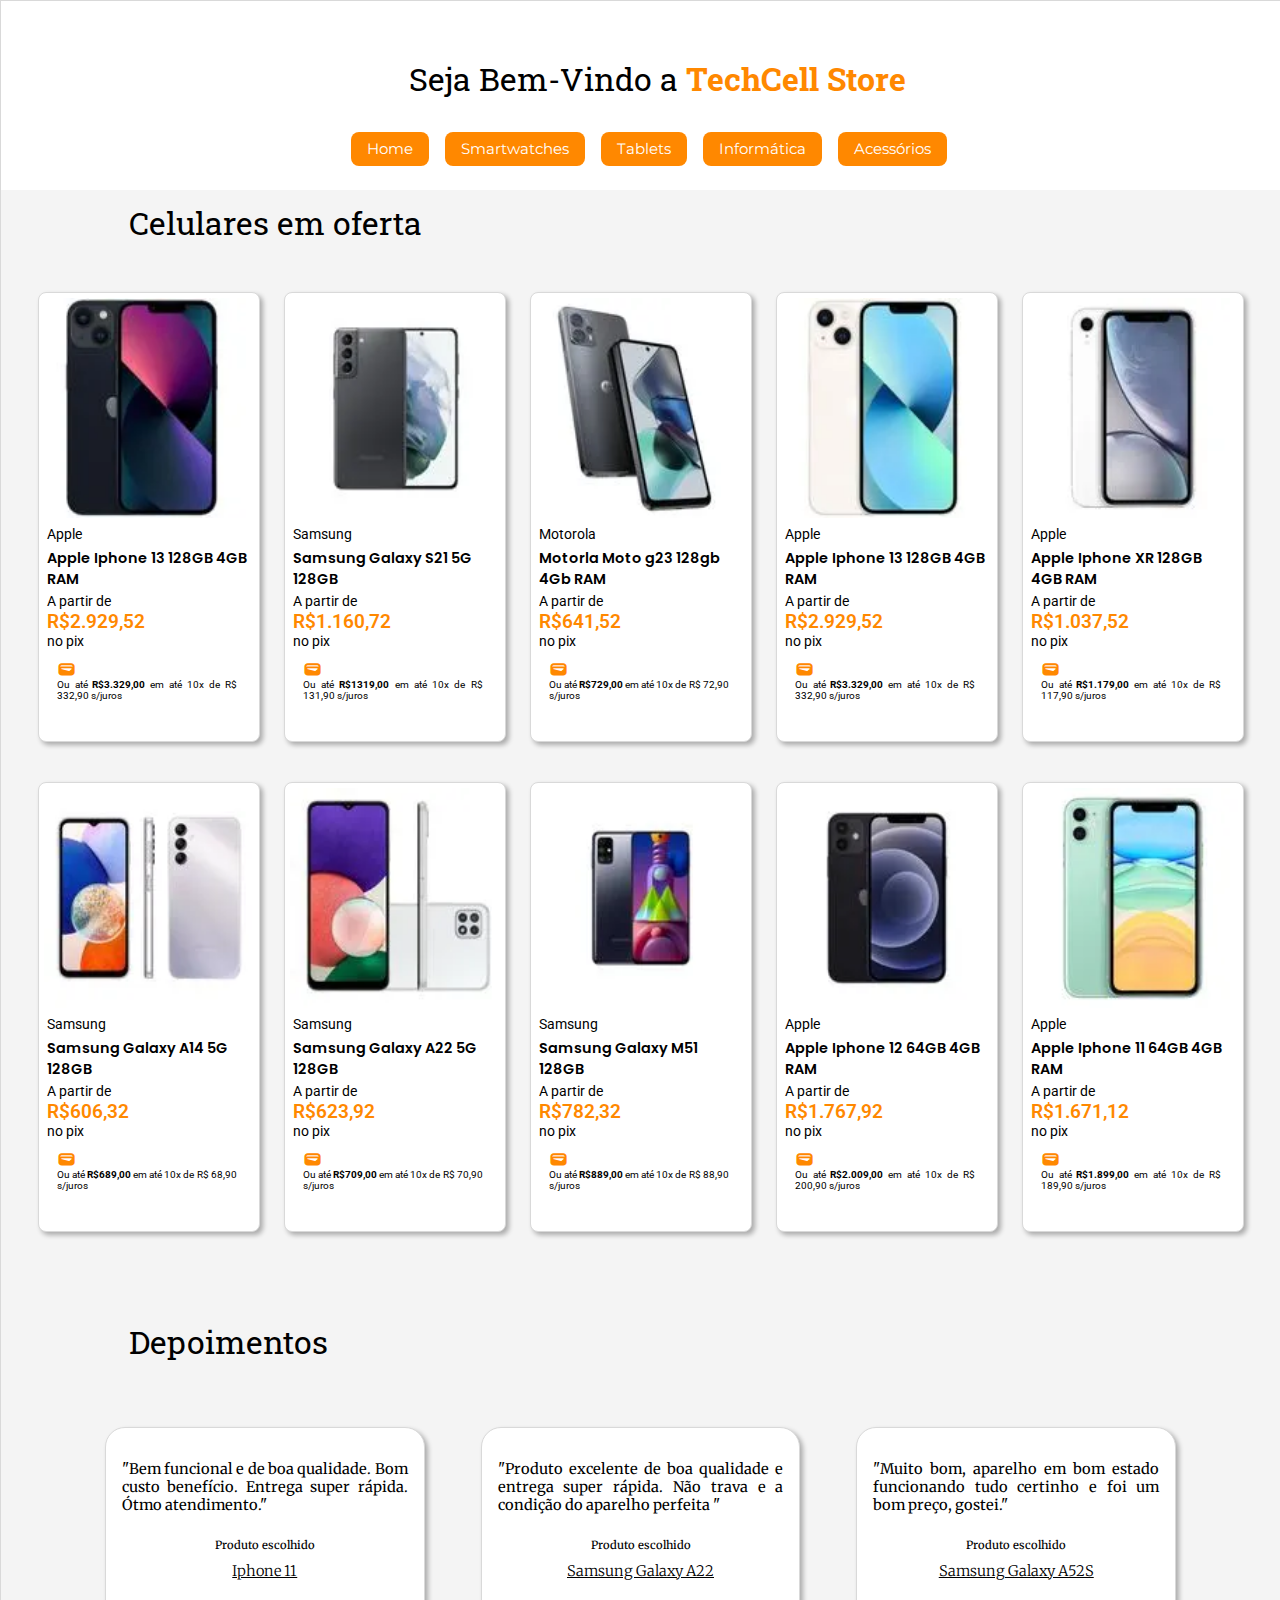
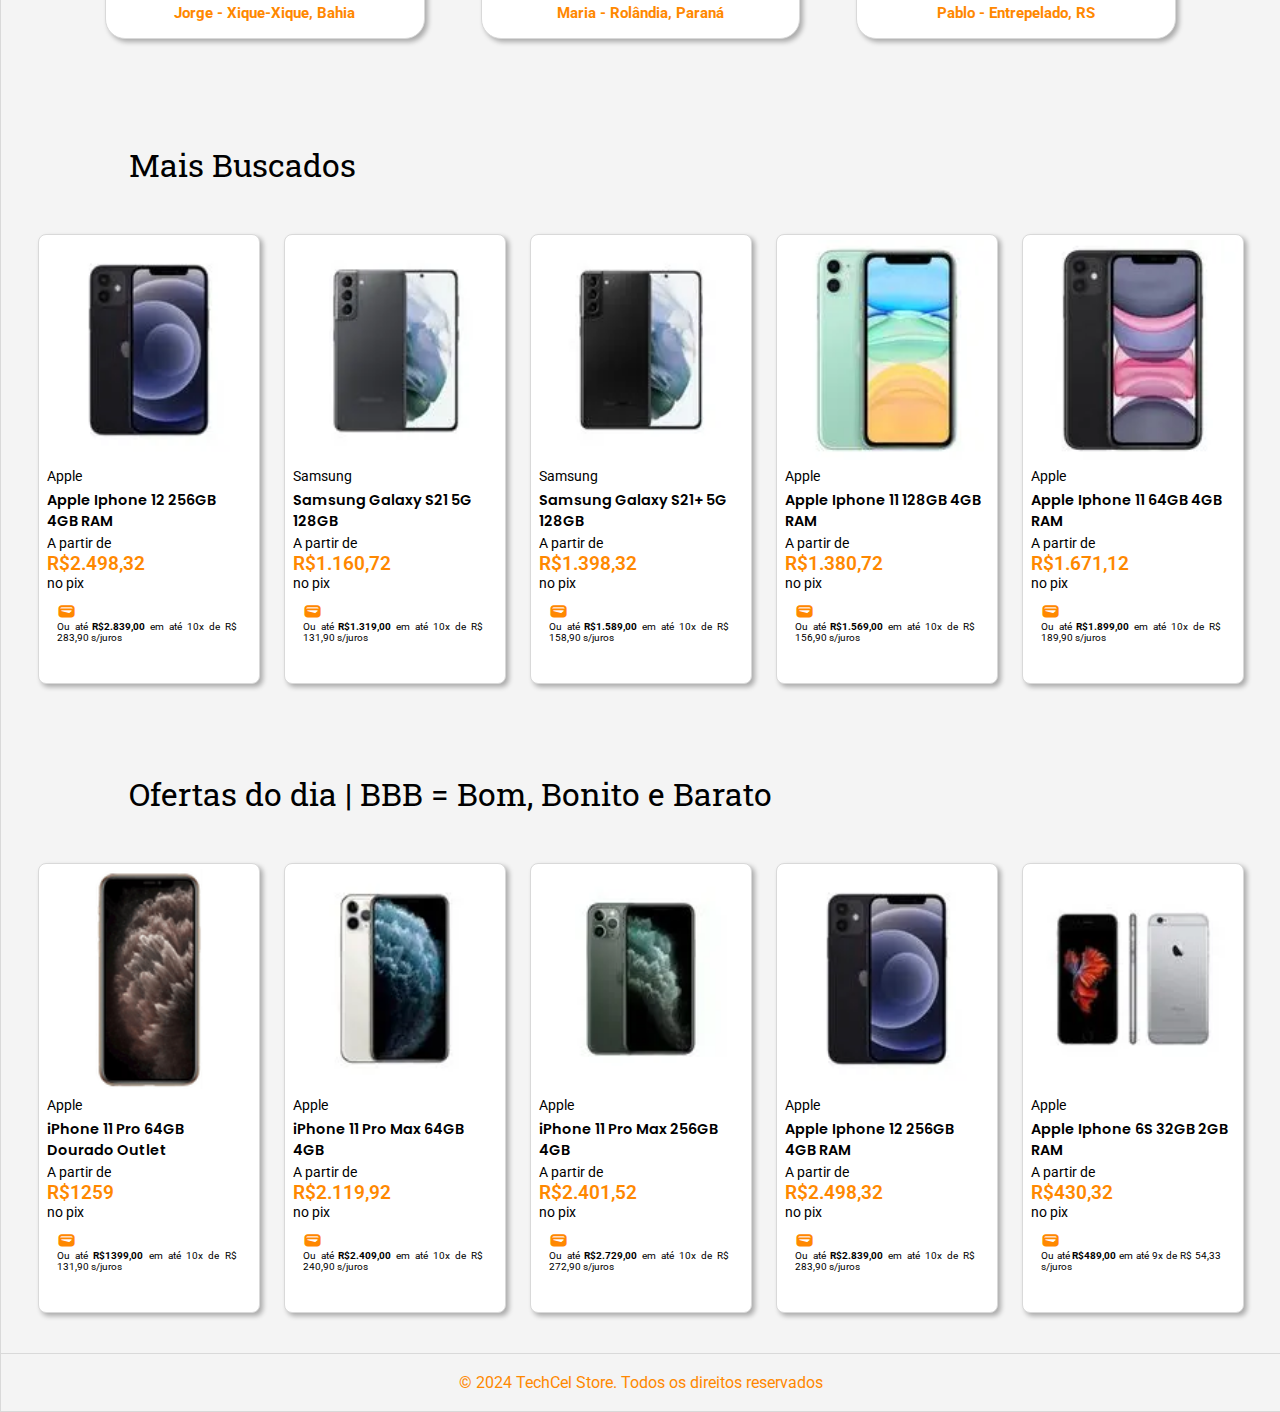
<file: index.html>
<!DOCTYPE html>
<html lang="en">
<head>
    <meta charset="UTF-8">
    <meta name="viewport" content="width=device-width, initial-scale=1.0">
    <link rel="stylesheet" href="style.css">
    <link rel="stylesheet" href="https://fonts.googleapis.com/css2?family=Material+Symbols+Outlined:opsz,wght,FILL,GRAD@20..48,100..700,0..1,-50..200&icon_names=wallet" />
    <link rel="icon" href="imagens/favicon/favicon.ico" type="image/x-icon">
    <title>TechCell Store | Celulares e Smartphones</title>
</head>
<body>
    <header>

        <h1>Seja Bem-Vindo a <span>TechCell Store</span></h1>

        <nav class="menu">
            <ul>
                <li><a href="index.html">Home</a></li>
                <li><a href="smartwatches.html">Smartwatches</a></li>
                <li><a href="tablets.html">Tablets</a></li>
                <li><a href="informatica.html">Informática</a></li>
                <li><a href="acessorios.html">Acessórios</a></li>
            </ul>
        </nav>

    </header>

    <main>

        <section class="menu-second">
            <div class="menu-list">
                <a href="index.html">Home</a> 
                <a href="smartwatches.html">Smartwatches</a> 
                <a href="tablets.html">Tablets</a> 
                <a href="informatica.html">Informática</a> 
                <a href="acessorios.html">Acessórios</a> 
            </div>
        </section>

        <h2>Celulares em oferta</h2>
        <section>
            <div class="smart"><img src="imagens/home/iphone13.webp" alt="Apple Iphone 13">
                <div class="namecel">
                    <p>Apple</p>
                    <p class="descri">Apple Iphone 13 128GB 4GB RAM</p>
                    <p>A partir de <span>R$2.929,52</span> no pix</p>
                    
                    <p class="card">
                        <span class="material-symbols-outlined">
                            wallet
                        </span>Ou até <strong>R$3.329,00</strong></span> em até 10x de R$ 332,90 s/juros</p>
                </div>
            </div>

            <div class="smart"><img src="imagens/home/S21-5G.webp" alt="Samsung Galaxy S21">
                <div class="namecel">
                    <p>Samsung</p>
                    <p class="descri">Samsung Galaxy S21 5G 128GB</p>
                    <p>A partir de <span>R$1.160,72</span> no pix</p>
                    
                    <p class="card">
                        <span class="material-symbols-outlined">
                            wallet
                        </span>Ou até <strong>R$1319,00</strong></span> em até 10x de R$ 131,90 s/juros</p>
                </div>
            </div>

            <div class="smart"><img src="imagens/home/moto-g23.webp" alt="Motorla Moto g23">
                <div class="namecel">
                    <p>Motorola</p>
                    <div>
                        <p class="descri">Motorla Moto g23 128gb 4Gb RAM</p>
                    </div>
                    
                    <p>A partir de <span>R$641,52</span> no pix</p>
                    
                    <p class="card">
                        <span class="material-symbols-outlined">
                            wallet
                        </span>Ou até <strong>R$729,00</strong></span> em até 10x de R$ 72,90 s/juros</p>
                </div>
            </div>
            <div class="smart"><img src="imagens/home/iphone13-2.webp" alt="Apple Iphone 13">
                <div class="namecel">
                    <p>Apple</p>
                    <p class="descri">Apple Iphone 13 128GB 4GB RAM</p>
                    <p>A partir de <span>R$2.929,52</span> no pix</p>
                    
                    <p class="card">
                        <span class="material-symbols-outlined">
                            wallet
                        </span>Ou até <strong>R$3.329,00</strong></span> em até 10x de R$ 332,90 s/juros</p>
                </div>
            </div>

            <div class="smart"><img src="imagens/home/iphone-xr.webp" alt="Apple Iphone XR">
                <div class="namecel">
                    <p>Apple</p>
                    <p class="descri">Apple Iphone XR 128GB 4GB RAM</p>
                    <p>A partir de <span>R$1.037,52</span> no pix</p>
                    
                    <p class="card">
                        <span class="material-symbols-outlined">
                            wallet
                        </span>Ou até <strong>R$1.179,00</strong></span> em até 10x de R$ 117,90 s/juros</p>
                </div>
            </div>
        </section>

        <section>
            <div class="smart"><img src="imagens/home/samsung-a145g.webp" alt="Samsung Galaxy A14 5G">
                <div class="namecel">
                    <p>Samsung</p>
                    <p class="descri">Samsung Galaxy A14 5G 128GB</p>
                    <p>A partir de <span>R$606,32</span> no pix</p>
                    
                    <p class="card">
                        <span class="material-symbols-outlined">
                            wallet
                        </span>Ou até <strong>R$689,00</strong></span> em até 10x de R$ 68,90 s/juros</p>
                </div>
            </div>

            <div class="smart"><img src="imagens/home/samsung-a225g.webp" alt="Samsung Galaxy A22">
                <div class="namecel">
                    <p>Samsung</p>
                    <p class="descri">Samsung Galaxy A22 5G 128GB</p>
                    <p>A partir de <span>R$623,92</span> no pix</p>
                    
                    <p class="card">
                        <span class="material-symbols-outlined">
                            wallet
                        </span>Ou até <strong>R$709,00</strong></span> em até 10x de R$ 70,90 s/juros</p>
                </div>
            </div>

            <div class="smart"><img src="imagens/home/galaxy-m51.webp" alt="Samsung Galaxy M51">
                <div class="namecel">
                    <p>Samsung</p>
                    <p class="descri">Samsung Galaxy M51 128GB</p>
                    <p>A partir de <span>R$782,32</span> no pix</p>
                    
                    <p class="card">
                        <span class="material-symbols-outlined">
                            wallet
                        </span>Ou até <strong>R$889,00</strong></span> em até 10x de R$ 88,90 s/juros</p>
                </div>
            </div>

            <div class="smart"><img src="imagens/home/iphone12.webp" alt="Apple Iphone 12">
                <div class="namecel">
                    <p>Apple</p>
                    <p class="descri">Apple Iphone 12 64GB 4GB RAM</p>
                    <p>A partir de <span>R$1.767,92</span> no pix</p>
                    
                    <p class="card">
                        <span class="material-symbols-outlined">
                            wallet
                        </span>Ou até <strong>R$2.009,00</strong></span> em até 10x de R$ 200,90 s/juros</p>
                </div>
            </div>

            <div class="smart"><img src="imagens/home/iphone11.webp" alt="">
                <div class="namecel">
                    <p>Apple</p>
                    <p class="descri">Apple Iphone 11 64GB 4GB RAM</p>
                    <p>A partir de <span>R$1.671,12</span> no pix</p>
                    
                    <p class="card">
                        <span class="material-symbols-outlined">
                            wallet
                        </span>Ou até <strong>R$1.899,00</strong></span> em até 10x de R$ 189,90 s/juros</p>
                </div>
            </div>
        </section>

        <h2>Depoimentos</h2>
        <section class="height">
            <div class="statements">
                <p>"Bem funcional e de boa qualidade. Bom custo benefício. Entrega super rápida. Ótmo atendimento."
                    <span class="produto">Produto escolhido</span>
                    <span class="tel">Iphone 11</span>
                    <span class="nome">Jorge - Xique-Xique, Bahia</span>
                </p>
            </div>

            <div class="statements">
                <p>"Produto excelente de boa qualidade e entrega super rápida. Não trava e a condição do aparelho perfeita "
                    <span class="produto">Produto escolhido</span>
                    <span class="tel">Samsung Galaxy A22</span>
                    <span class="nome">Maria - Rolândia, Paraná</span>
                </p>
            </div>

            <div class="statements">
                <p>"Muito bom, aparelho em bom estado funcionando tudo certinho e foi um bom preço, gostei."
                    <span class="produto">Produto escolhido</span>
                    <span class="tel">Samsung Galaxy A52S</span>
                    <span class="nome">Pablo - Entrepelado, RS</span>
                </p>
            </div>
        </section>
        
        <h2>Mais Buscados</h2>
        <section>
            <div class="smart"><img src="imagens/home/iphone12.webp" alt="Apple Iphone 12">
                <div class="namecel">
                    <p>Apple</p>
                    <p class="descri">Apple Iphone 12 256GB 4GB RAM</p>
                    <p>A partir de <span>R$2.498,32</span> no pix</p>
                    
                    <p class="card">
                        <span class="material-symbols-outlined">
                            wallet
                        </span>Ou até <strong>R$2.839,00</strong></span> em até 10x de R$ 283,90 s/juros</p>
                </div>
            </div>
            <div class="smart"><img src="imagens/home/S21-5G.webp" alt="Samsung Galaxy S21 5G">
                <div class="namecel">
                    <p>Samsung</p>
                    <p class="descri">Samsung Galaxy S21 5G 128GB</p>
                    <p>A partir de <span>R$1.160,72</span> no pix</p>
                    
                    <p class="card">
                        <span class="material-symbols-outlined">
                            wallet
                        </span>Ou até <strong>R$1.319,00</strong></span> em até 10x de R$ 131,90 s/juros</p>
                </div>
            </div>
            <div class="smart"><img src="imagens/home/samsung-s21+5G.webp" alt="Samsung Galaxy S21+ 5G">
                <div class="namecel">
                    <p>Samsung</p>
                    <p class="descri">Samsung Galaxy S21+ 5G 128GB</p>
                    <p>A partir de <span>R$1.398,32</span> no pix</p>
                    
                    <p class="card">
                        <span class="material-symbols-outlined">
                            wallet
                        </span>Ou até <strong>R$1.589,00</strong></span> em até 10x de R$ 158,90 s/juros</p>
                </div>
            </div>
            <div class="smart"><img src="imagens/home/iphone11.webp" alt="Apple Iphone 11 128GB 4GB RAM">
                <div class="namecel">
                    <p>Apple</p>
                    <p class="descri">Apple Iphone 11 128GB 4GB RAM</p>
                    <p>A partir de <span>R$1.380,72</span> no pix</p>
                    
                    <p class="card">
                        <span class="material-symbols-outlined">
                            wallet
                        </span>Ou até <strong>R$1.569,00</strong></span> em até 10x de R$ 156,90 s/juros</p>
                </div>
            </div>
            <div class="smart"><img src="imagens/home/iphone11-2.webp" alt="Apple Iphone 11 64GB 4GB RAM">
                <div class="namecel">
                    <p>Apple</p>
                    <p class="descri">Apple Iphone 11 64GB 4GB RAM</p>
                    <p>A partir de <span>R$1.671,12</span> no pix</p>
                    
                    <p class="card">
                        <span class="material-symbols-outlined">
                            wallet
                        </span>Ou até <strong>R$1.899,00</strong></span> em até 10x de R$ 189,90 s/juros</p>
                </div>
            </div>
        </section>

        <h2>Ofertas do dia | BBB = Bom, Bonito e Barato</h2>
        <section>
            <div class="smart"><img src="imagens/home/iphone11-pro.png" alt="iPhone 11 Pro">
                <div class="namecel">
                    <p>Apple</p>
                    <p class="descri">iPhone 11 Pro 64GB Dourado Outlet</p>
                    <p>A partir de <span>R$1259</span> no pix</p>
                    
                    <p class="card">
                        <span class="material-symbols-outlined">
                            wallet
                        </span>Ou até <strong>R$1399,00</strong></span> em até 10x de R$ 131,90 s/juros</p>
                </div>
            </div>
            <div class="smart"><img src="imagens/home/iphone11-promax.webp" alt="iPhone 11 Pro Max 64GB">
                <div class="namecel">
                    <p>Apple</p>
                    <p class="descri">iPhone 11 Pro Max 64GB 4GB</p>
                    <p>A partir de <span>R$2.119,92</span> no pix</p>
                    
                    <p class="card">
                        <span class="material-symbols-outlined">
                            wallet
                        </span>Ou até <strong>R$2.409,00</strong></span> em até 10x de R$ 240,90 s/juros</p>
                </div>
            </div>
            <div class="smart"><img src="imagens/home/iphone11-promax2.webp" alt="iPhone 11 Pro Max 256GB">
                <div class="namecel">
                    <p>Apple</p>
                    <p class="descri">iPhone 11 Pro Max 256GB 4GB</p>
                    <p>A partir de <span>R$2.401,52</span> no pix</p>
                    
                    <p class="card">
                        <span class="material-symbols-outlined">
                            wallet
                        </span>Ou até <strong>R$2.729,00</strong></span> em até 10x de R$ 272,90 s/juros</p>
                </div>
            </div>
            <div class="smart"><img src="imagens/home/iphone12.webp" alt="Apple Iphone 12 256GB">
                <div class="namecel">
                    <p>Apple</p>
                    <p class="descri">Apple Iphone 12 256GB 4GB RAM</p>
                    <p>A partir de <span>R$2.498,32</span> no pix</p>
                    
                    <p class="card">
                        <span class="material-symbols-outlined">
                            wallet
                        </span>Ou até <strong>R$2.839,00</strong></span> em até 10x de R$ 283,90 s/juros</p>
                </div>
            </div>
            <div class="smart"><img src="imagens/home/iphone6s.webp" alt="Apple Iphone 6S">
                <div class="namecel">
                    <p>Apple</p>
                    <p class="descri">Apple Iphone 6S 32GB 2GB RAM</p>
                    <p>A partir de <span>R$430,32</span> no pix</p>
                    
                    <p class="card">
                        <span class="material-symbols-outlined">
                            wallet
                        </span>Ou até <strong>R$489,00</strong></span> em até 9x de R$ 54,33 s/juros</p>
                </div>
            </div>
        </section>
    </main>

    <footer>
        <p>&copy; 2024 TechCel Store. Todos os direitos reservados</p>
    </footer>

</body>
</html>
</file>
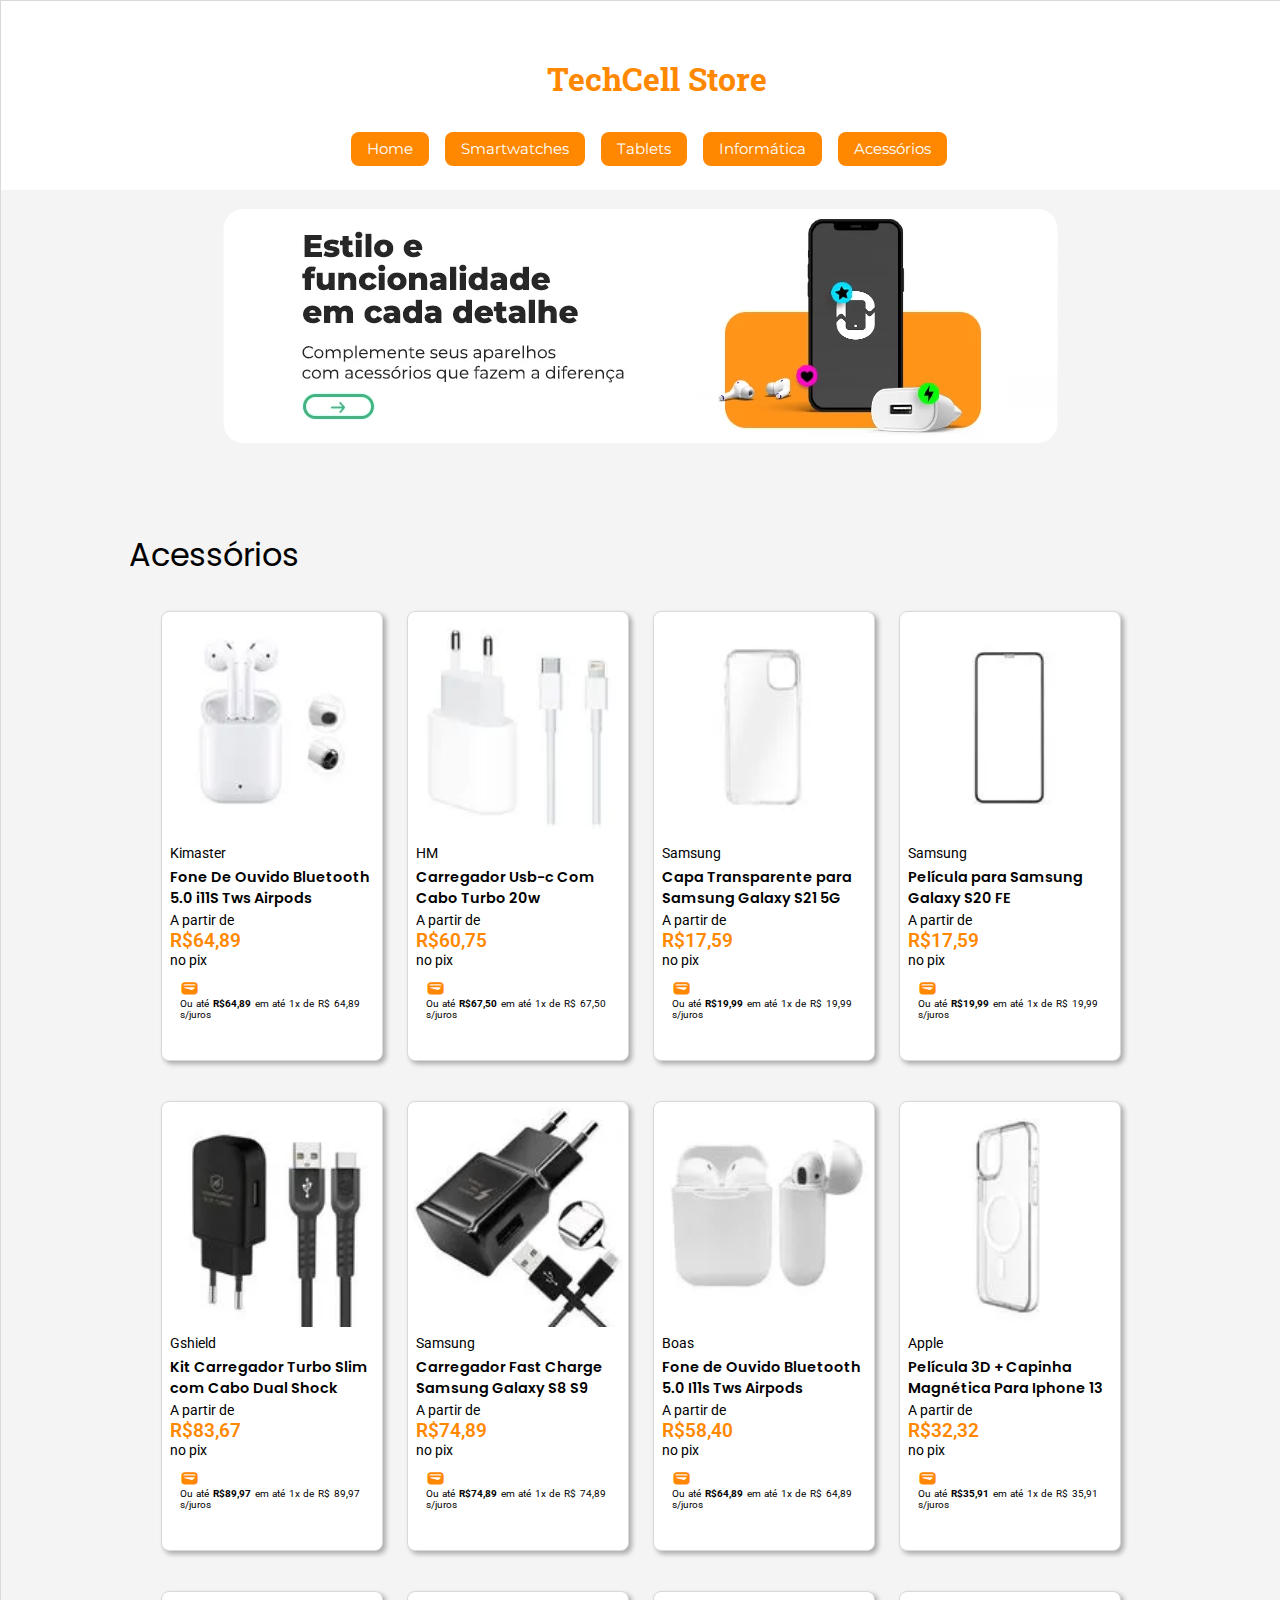
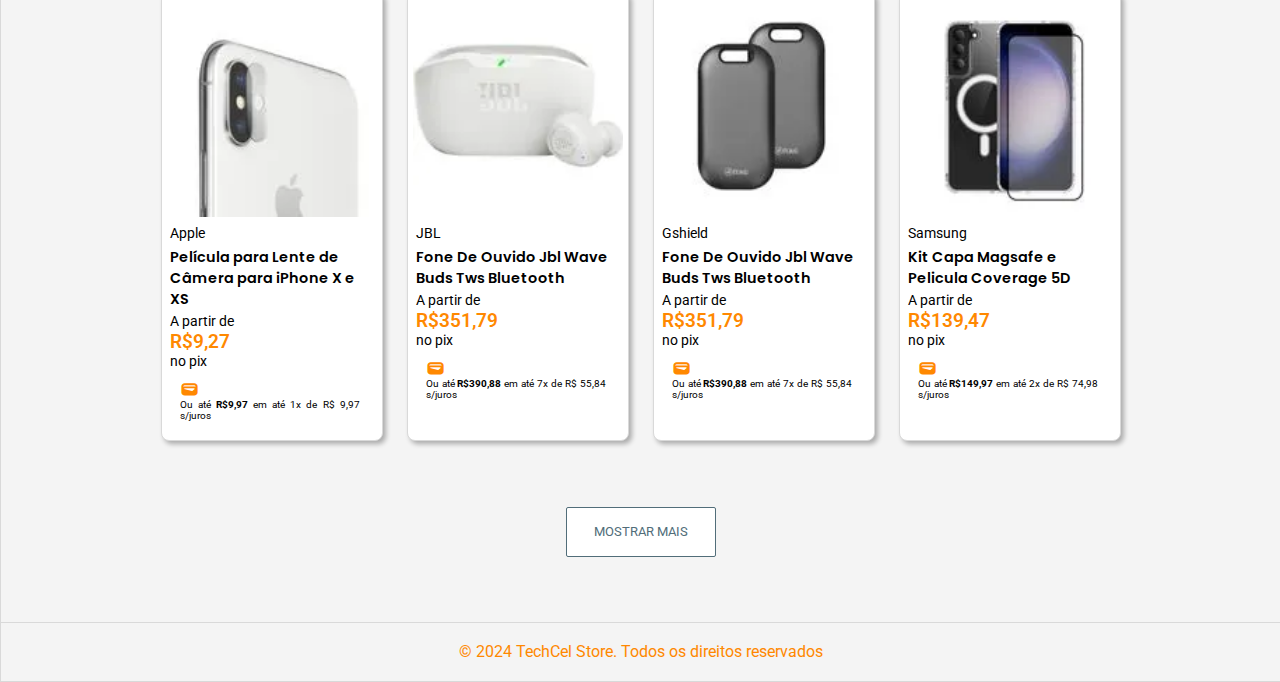
<file: acessorios.html>
<!DOCTYPE html>
<html lang="en">
<head>
    <meta charset="UTF-8">
    <meta name="viewport" content="width=device-width, initial-scale=1.0">
    <link rel="stylesheet" href="https://fonts.googleapis.com/css2?family=Material+Symbols+Outlined:opsz,wght,FILL,GRAD@20..48,100..700,0..1,-50..200&icon_names=wallet"/>
    <link rel="stylesheet" href="style.css">
    <link rel="icon" href="imagens/favicon/favicon.ico" type="image/x-icon">
    <title>Acessórios - TechCell Store</title>
</head>
<body>
    <header>
        <h1><span>TechCell Store</span></h1>
        <nav class="menu">
            <ul>
                <li><a href="index.html">Home</a></li>
                <li><a href="smartwatches.html">Smartwatches</a></li>
                <li><a href="tablets.html">Tablets</a></li>
                <li><a href="informatica.html">Informática</a></li>
                <li><a href="acessorios.html">Acessórios</a></li>
            </ul>
        </nav>
    </header>

    <main>

        <section class="menu-second">
            <div class="menu-list">
                <a href="index.html">Home</a> 
                <a href="smartwatches.html">Smartwatches</a> 
                <a href="tablets.html">Tablets</a> 
                <a href="informatica.html">Informática</a> 
                <a href="acessorios.html">Acessórios</a> 
            </div>
        </section>

        <section class="banner">
            <div class="eletro">
                <img src="imagens/acessorios/banner.webp" alt="banner Informática de qualidade, preço irresistível">
            </div>
        </section>

        <h1>Acessórios</h1>

        <section>
            <div class="smart"><img src="imagens/acessorios/fone-i11stws.webp" alt="Fone De Ouvido Bluetooth 5.0 i11S Tws Airpods Sem Fio Case Base Branco">
                <div class="namecel">
                    <p>Kimaster</p>
                    <p class="descri">Fone De Ouvido Bluetooth 5.0 i11S Tws Airpods</p>
                    <p>A partir de <span>R$64,89</span> no pix</p>
                    
                    <p class="card">
                        <span class="material-symbols-outlined">
                            wallet
                        </span>Ou até <strong>R$64,89</strong></span> em até 1x de R$ 64,89 s/juros</p>
                </div>
            </div>
            <div class="smart"><img src="imagens/acessorios/cabo-turbo20w.webp" alt="Carregador Usb-c Com Cabo Turbo 20w Para Iphone 11">
                <div class="namecel">
                    <p>HM</p>
                    <p class="descri">Carregador Usb-c Com Cabo Turbo 20w</p>
                    <p>A partir de <span>R$60,75</span> no pix</p>
                    
                    <p class="card">
                        <span class="material-symbols-outlined">
                            wallet
                        </span>Ou até <strong>R$67,50</strong></span> em até 1x de R$ 67,50 s/juros</p>
                </div>
            </div>
            <div class="smart"><img src="imagens/acessorios/capa-S215G.webp" alt="Capa Transparente para Samsung Galaxy S21 5G">
                <div class="namecel">
                    <p>Samsung</p>
                    <p class="descri">Capa Transparente para Samsung Galaxy S21 5G</p>
                    <p>A partir de <span>R$17,59</span> no pix</p>
                    
                    <p class="card">
                        <span class="material-symbols-outlined">
                            wallet
                        </span>Ou até <strong>R$19,99</strong></span> em até 1x de R$ 19,99 s/juros</p>
                </div>
            </div>
            <div class="smart"><img src="imagens/acessorios/pelicula-S20FE.webp" alt="Película para Samsung Galaxy S20 FE">
                <div class="namecel">
                    <p>Samsung</p>
                    <p class="descri">Película para Samsung Galaxy S20 FE</p>
                    <p>A partir de <span>R$17,59</span> no pix</p>
                    
                    <p class="card">
                        <span class="material-symbols-outlined">
                            wallet
                        </span>Ou até <strong>R$19,99</strong></span> em até 1x de R$ 19,99 s/juros</p>
                </div>
            </div>
        </section>

        <section>
            <div class="smart"><img src="imagens/acessorios/turbo-slim.webp" alt="Kit Carregador Turbo Slim com Cabo Dual Shock">
                <div class="namecel">
                    <p>Gshield</p>
                    <p class="descri">Kit Carregador Turbo Slim com Cabo Dual Shock</p>
                    <p>A partir de <span>R$83,67</span> no pix</p>
                    
                    <p class="card">
                        <span class="material-symbols-outlined">
                            wallet
                        </span>Ou até <strong>R$89,97</strong></span> em até 1x de R$ 89,97 s/juros</p>
                </div>
            </div>
            <div class="smart"><img src="imagens/acessorios/fast-chargeS8S9.webp" alt="Carregador Fast Charge Samsung Galaxy S8 S9 Note 8 Type C Preto">
                <div class="namecel">
                    <p>Samsung</p>
                    <p class="descri">Carregador Fast Charge Samsung Galaxy S8 S9</p>
                    <p>A partir de <span>R$74,89</span> no pix</p>
                    
                    <p class="card">
                        <span class="material-symbols-outlined">
                            wallet
                        </span>Ou até <strong>R$74,89</strong></span> em até 1x de R$ 74,89 s/juros</p>
                </div>
            </div>
            <div class="smart"><img src="imagens/acessorios/fone-I11s-tws.webp" alt="Fone de Ouvido Bluetooth 5.0 I11s Tws Airpods sem Fio Case Base Branco">
                <div class="namecel">
                    <p>Boas</p>
                    <p class="descri">Fone de Ouvido Bluetooth 5.0 I11s Tws Airpods</p>
                    <p>A partir de <span>R$58,40</span> no pix</p>
                    
                    <p class="card">
                        <span class="material-symbols-outlined">
                            wallet
                        </span>Ou até <strong>R$64,89</strong></span> em até 1x de R$ 64,89 s/juros</p>
                </div>
            </div>
            <div class="smart"><img src="imagens/acessorios/pelicula3D.webp" alt="Película 3D + Capinha Magnética Para Iphone 13">
                <div class="namecel">
                    <p>Apple</p>
                    <p class="descri">Película 3D + Capinha Magnética Para Iphone 13</p>
                    <p>A partir de <span>R$32,32</span> no pix</p>
                    
                    <p class="card">
                        <span class="material-symbols-outlined">
                            wallet
                        </span>Ou até <strong>R$35,91</strong></span> em até 1x de R$ 35,91 s/juros</p>
                </div>
            </div>
        </section>

        <section>
            <div class="smart"><img src="imagens/acessorios/pelicula-camera.webp" alt="Película para Lente de Câmera para iPhone X e XS - Gshield">
                <div class="namecel">
                    <p>Apple</p>
                    <p class="descri">Película para Lente de Câmera para iPhone X e XS</p>
                    <p>A partir de <span>R$9,27</span> no pix</p>
                    
                    <p class="card">
                        <span class="material-symbols-outlined">
                            wallet
                        </span>Ou até <strong>R$9,97</strong></span> em até 1x de R$ 9,97 s/juros</p>
                </div>
            </div>

            <div class="smart"><img src="imagens/acessorios/fone-jblwave.webp" alt="Fone De Ouvido Jbl Wave Buds Tws Bluetooth">
                <div class="namecel">
                    <p>JBL</p>
                    <p class="descri">Fone De Ouvido Jbl Wave Buds Tws Bluetooth</p>
                    <p>A partir de <span>R$351,79</span> no pix</p>
                    
                    <p class="card">
                        <span class="material-symbols-outlined">
                            wallet
                        </span>Ou até <strong>R$390,88</strong></span> em até 7x de R$ 55,84 s/juros</p>
                </div>
            </div>

            <div class="smart"><img src="imagens/acessorios/iTag-localizador.webp" alt="Fone De Ouvido Jbl Wave Buds Tws Bluetooth">
                <div class="namecel">
                    <p>Gshield</p>
                    <p class="descri">Fone De Ouvido Jbl Wave Buds Tws Bluetooth</p>
                    <p>A partir de <span>R$351,79</span> no pix</p>
                    
                    <p class="card">
                        <span class="material-symbols-outlined">
                            wallet
                        </span>Ou até <strong>R$390,88</strong></span> em até 7x de R$ 55,84 s/juros</p>
                </div>
            </div>

            <div class="smart"><img src="imagens/acessorios/kit-capapelicula.webp" alt="iTag - localizador Rastreador - função Airtag Buscar Apple - Chaveiro">
                <div class="namecel">
                    <p>Samsung</p>
                    <p class="descri">Kit Capa Magsafe e Pelicula Coverage 5D</p>
                    <p>A partir de <span>R$139,47</span> no pix</p>
                    
                    <p class="card">
                        <span class="material-symbols-outlined">
                            wallet
                        </span>Ou até <strong>R$149,97</strong></span> em até 2x de R$ 74,98 s/juros</p>
                </div>
            </div>
        </section>

        <section class="btn-h">
            <button class="btn">MOSTRAR MAIS</button>
        </section>

    </main>

    <footer>
        <p>&copy; 2024 TechCel Store. Todos os direitos reservados</p>
    </footer>
</body>
</html>
</file>
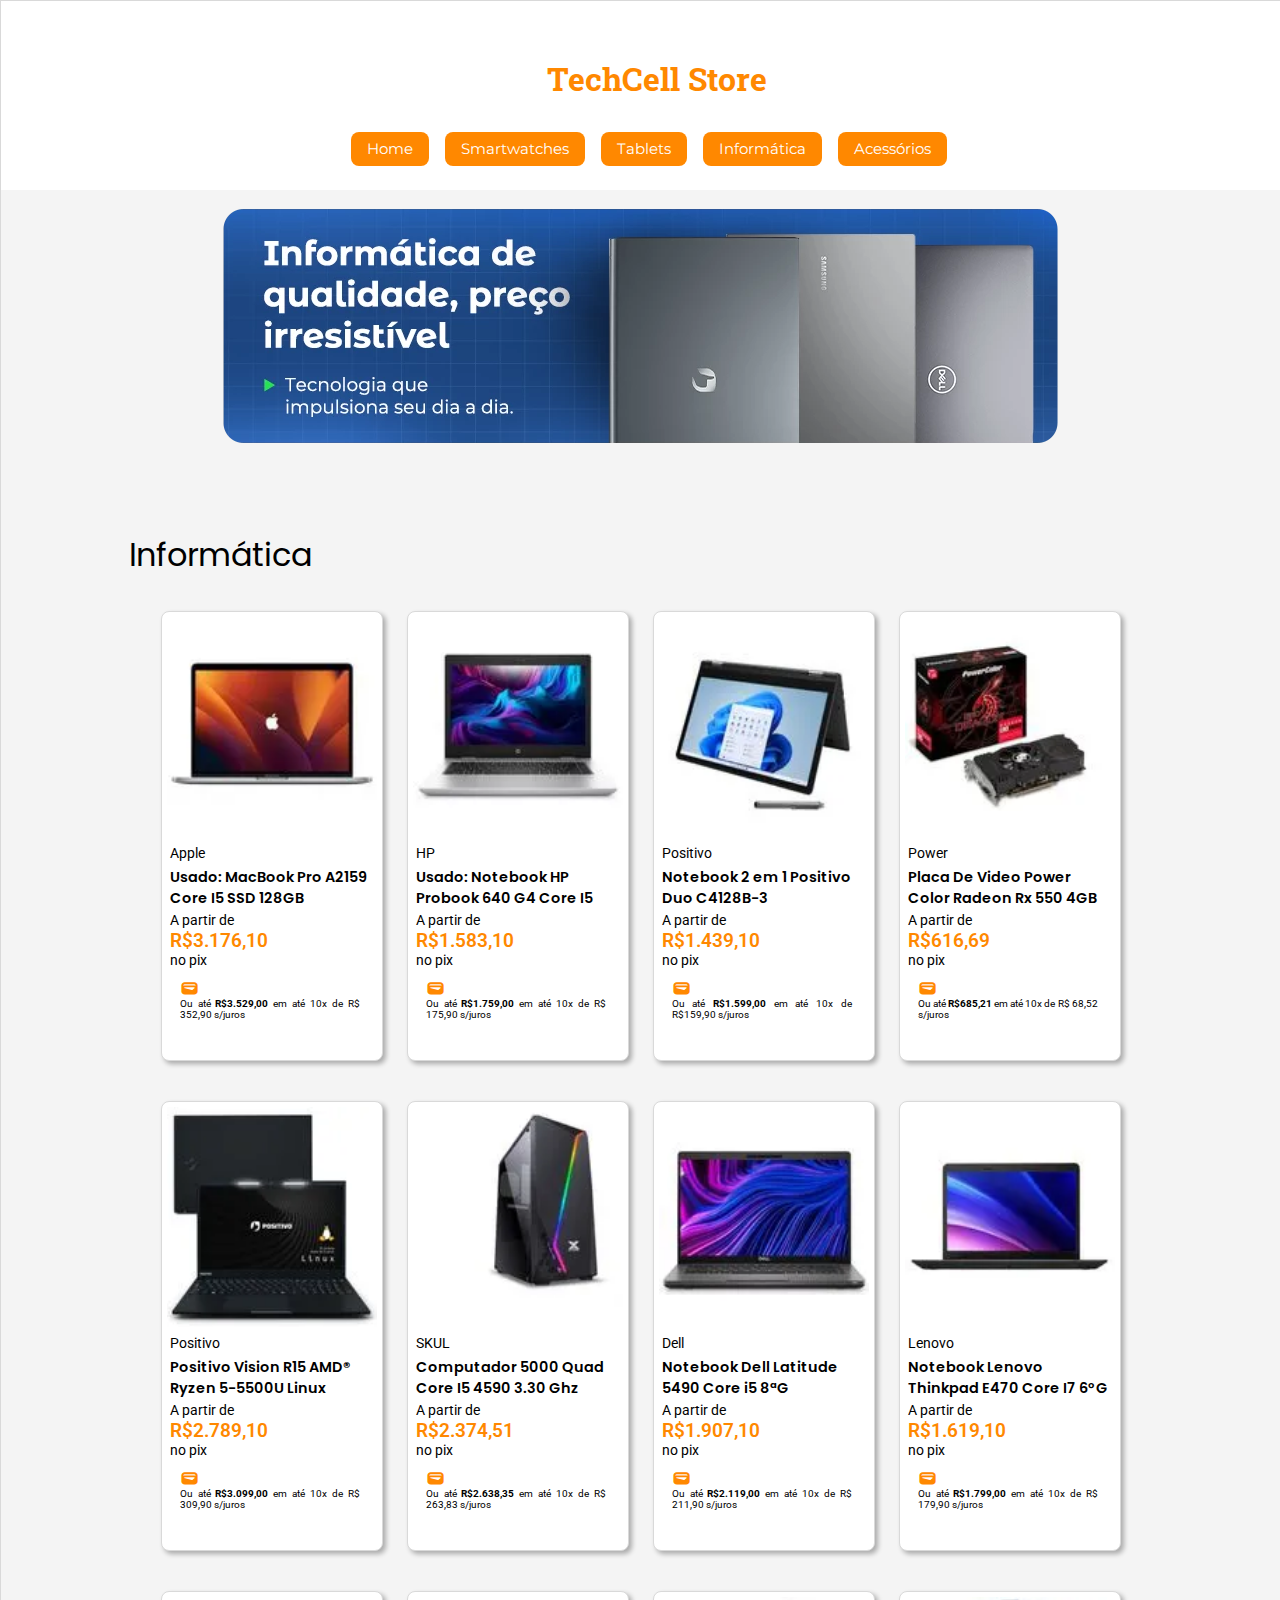
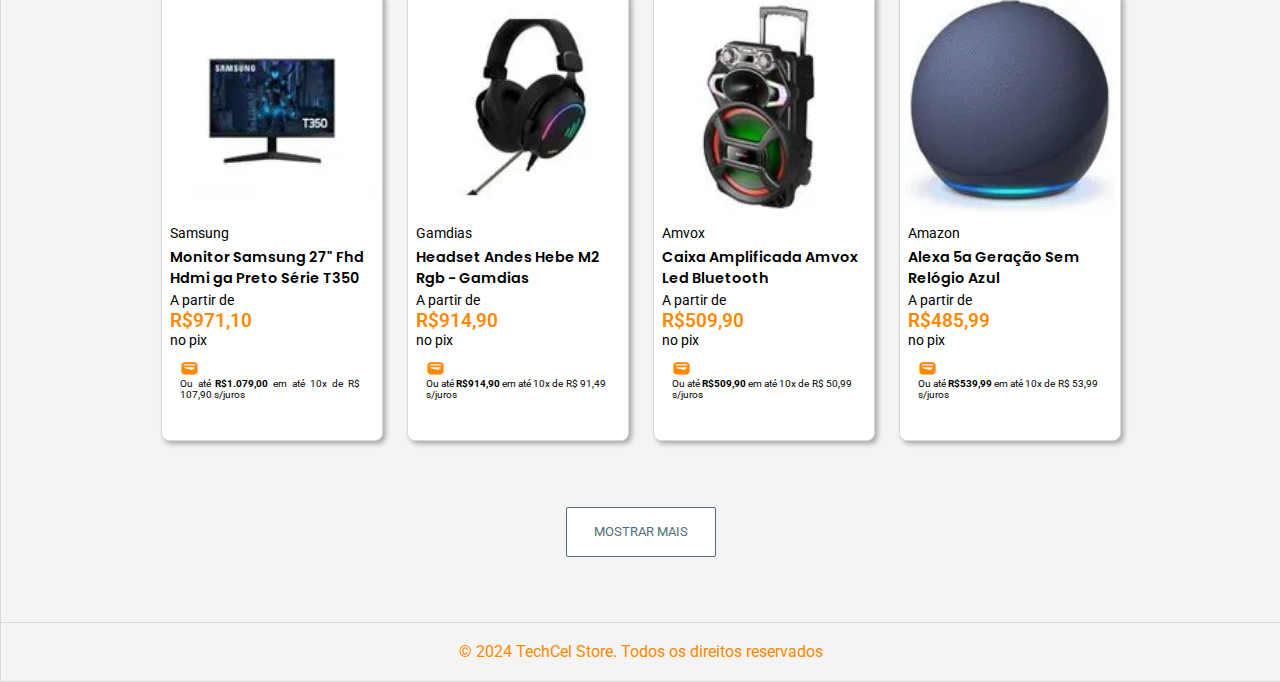
<file: informatica.html>
<!DOCTYPE html>
<html lang="en">
<head>
    <meta charset="UTF-8">
    <meta name="viewport" content="width=device-width, initial-scale=1.0">
    <link rel="stylesheet" href="https://fonts.googleapis.com/css2?family=Material+Symbols+Outlined:opsz,wght,FILL,GRAD@20..48,100..700,0..1,-50..200&icon_names=wallet"/>
    <link rel="stylesheet" href="style.css">
    <link rel="icon" href="imagens/favicon/favicon.ico" type="image/x-icon">
    <title>Informática - TechCell Store</title>
</head>
<body>
    <header>
        <h1><span>TechCell Store</span></h1>
        <nav class="menu">
            <ul>
                <li><a href="index.html">Home</a></li>
                <li><a href="smartwatches.html">Smartwatches</a></li>
                <li><a href="tablets.html">Tablets</a></li>
                <li><a href="informatica.html">Informática</a></li>
                <li><a href="acessorios.html">Acessórios</a></li>
            </ul>
        </nav>
    </header>

    <main>

        <section class="menu-second">
            <div class="menu-list">
                <a href="index.html">Home</a> 
                <a href="smartwatches.html">Smartwatches</a> 
                <a href="tablets.html">Tablets</a> 
                <a href="informatica.html">Informática</a> 
                <a href="acessorios.html">Acessórios</a> 
            </div>
        </section>

        <section class="banner">
            <div class="eletro">
                <img src="imagens/informatica/banner.webp" alt="banner Informática de qualidade, preço irresistível">
            </div>
        </section>

        <h1>Informática</h1>

        <section>
            <div class="smart"><img src="imagens/informatica/macbook-pro.webp" alt="Usado: MacBook Pro A2159 Core I5 SSD 128GB">
                <div class="namecel">
                    <p>Apple</p>
                    <p class="descri">Usado: MacBook Pro A2159 Core I5 SSD 128GB</p>
                    <p>A partir de <span>R$3.176,10</span> no pix</p>
                    
                    <p class="card">
                        <span class="material-symbols-outlined">
                            wallet
                        </span>Ou até <strong>R$3.529,00</strong></span> em até 10x de R$ 352,90 s/juros</p>
                </div>
            </div>
            <div class="smart"><img src="imagens/informatica/hp-probook640.webp" alt="Usado: Notebook HP Probook 640 G4 Core I5">
                <div class="namecel">
                    <p>HP</p>
                    <p class="descri">Usado: Notebook HP Probook 640 G4 Core I5</p>
                    <p>A partir de <span>R$1.583,10</span> no pix</p>
                    
                    <p class="card">
                        <span class="material-symbols-outlined">
                            wallet
                        </span>Ou até <strong>R$1.759,00</strong></span> em até 10x de R$ 175,90 s/juros</p>
                </div>
            </div>

            <div class="smart"><img src="imagens/informatica/positivo-duoc4128.webp" alt="Notebook 2 em 1 Positivo Duo C4128B-3 Intel® Celeron® Windows 11 Home 11,6 - Cinza Escuro - Inclui Microsoft 365*">
                <div class="namecel">
                    <p>Positivo</p>
                    <p class="descri">Notebook 2 em 1 Positivo Duo C4128B-3</p>
                    <p>A partir de <span>R$1.439,10</span> no pix</p>
                    
                    <p class="card">
                        <span class="material-symbols-outlined">
                            wallet
                        </span>Ou até <strong>R$1.599,00</strong></span> em até 10x de R$159,90 s/juros</p>
                </div>
            </div>
            <div class="smart"><img src="imagens/informatica/radeon-rx550.webp" alt="Placa De Video Power Color Radeon Rx 550 4gb Gddr5 128bits - Axrx 550 4gbd5-hle">
                <div class="namecel">
                    <p>Power</p>
                    <p class="descri">Placa De Video Power Color Radeon Rx 550 4GB</p>
                    <p>A partir de <span>R$616,69</span> no pix</p>
                    
                    <p class="card">
                        <span class="material-symbols-outlined">
                            wallet
                        </span>Ou até <strong>R$685,21</strong></span> em até 10x de R$ 68,52 s/juros</p>
                </div>
            </div>
        </section>

        <section>
            <div class="smart"><img src="imagens/informatica/vision-15AMD.webp" alt="Notebook Positivo Vision R15 AMD® Ryzen 5-5500U Linux 16GB RAM">
                <div class="namecel">
                    <p>Positivo</p>
                    <p class="descri">Positivo Vision R15 AMD® Ryzen 5-5500U Linux</p>
                    <p>A partir de <span>R$2.789,10</span> no pix</p>
                    
                    <p class="card">
                        <span class="material-symbols-outlined">
                            wallet
                        </span>Ou até <strong>R$3.099,00</strong></span> em até 10x de R$ 309,90 s/juros</p>
                </div>
            </div>

            <div class="smart"><img src="imagens/informatica/compt-5000quad.webp" alt="Placa De Video Power Color Radeon Rx 550 4gb Gddr5 128bits - Axrx 550 4gbd5-hle">
                <div class="namecel">
                    <p>SKUL</p>
                    <p class="descri">Computador 5000 Quad Core I5 4590 3.30 Ghz</p>
                    <p>A partir de <span>R$2.374,51</span> no pix</p>
                    
                    <p class="card">
                        <span class="material-symbols-outlined">
                            wallet
                        </span>Ou até <strong>R$2.638,35</strong></span> em até 10x de R$ 263,83 s/juros</p>
                </div>
            </div>
            <div class="smart"><img src="imagens/informatica/del-latitude5490.webp" alt="Notebook Dell Latitude 5490 Core i5 8ªG SSD 480GB">
                <div class="namecel">
                    <p>Dell</p>
                    <p class="descri">Notebook Dell Latitude 5490 Core i5 8ªG</p>
                    <p>A partir de <span>R$1.907,10</span> no pix</p>
                    
                    <p class="card">
                        <span class="material-symbols-outlined">
                            wallet
                        </span>Ou até <strong>R$2.119,00</strong></span> em até 10x de R$ 211,90 s/juros</p>
                </div>
            </div>
            <div class="smart"><img src="imagens/informatica/thinkpad-e470.webp" alt="Notebook Lenovo Thinkpad E470 Core I7 6°G SSD 240GB 8GB">
                <div class="namecel">
                    <p>Lenovo</p>
                    <p class="descri">Notebook Lenovo Thinkpad E470 Core I7 6°G </p>
                    <p>A partir de <span>R$1.619,10</span> no pix</p>
                    
                    <p class="card">
                        <span class="material-symbols-outlined">
                            wallet
                        </span>Ou até <strong>R$1.799,00</strong></span> em até 10x de R$ 179,90 s/juros</p>
                </div>
            </div>
        </section>

        <section>
            <div class="smart"><img src="imagens/informatica/monitor-samsung.webp" alt="Monitor Samsung 27" Fhd Hdmi ga Preto Série T350">
                <div class="namecel">
                    <p>Samsung</p>
                    <p class="descri">Monitor Samsung 27" Fhd Hdmi ga Preto Série T350</p>
                    <p>A partir de <span>R$971,10</span> no pix</p>
                    
                    <p class="card">
                        <span class="material-symbols-outlined">
                            wallet
                        </span>Ou até <strong>R$1.079,00</strong></span> em até 10x de R$ 107,90 s/juros</p>
                </div>
            </div>
            <div class="smart"><img src="imagens/informatica/headset-andes.webp" alt="Headset Andes Hebe M2 Rgb - Gamdias">
                <div class="namecel">
                    <p>Gamdias</p>
                    <p class="descri">Headset Andes Hebe M2 Rgb - Gamdias</p>
                    <p>A partir de <span>R$914,90</span> no pix</p>
                    
                    <p class="card">
                        <span class="material-symbols-outlined">
                            wallet
                        </span>Ou até <strong>R$914,90</strong></span> em até 10x de R$ 91,49 s/juros</p>
                </div>
            </div>

            <div class="smart"><img src="imagens/informatica/caixa-amvox.webp" alt="Caixa Amplificada Amvox Led Bluetooth Recarregável USB">
                <div class="namecel">
                    <p>Amvox</p>
                    <p class="descri">Caixa Amplificada Amvox Led Bluetooth</p>
                    <p>A partir de <span>R$509,90</span> no pix</p>
                    
                    <p class="card">
                        <span class="material-symbols-outlined">
                            wallet
                        </span>Ou até <strong>R$509,90</strong></span> em até 10x de R$ 50,99 s/juros</p>
                </div>
            </div>
            <div class="smart"><img src="imagens/informatica/alexa-5gen.webp" alt="Alexa 5a Geração Sem Relógio Azul">
                <div class="namecel">
                    <p>Amazon</p>
                    <p class="descri">Alexa 5a Geração Sem Relógio Azul</p>
                    <p>A partir de <span>R$485,99</span> no pix</p>
                    
                    <p class="card">
                        <span class="material-symbols-outlined">
                            wallet
                        </span>Ou até <strong>R$539,99</strong> em até 10x de R$ 53,99 s/juros</p>
                </div>
            </div>
        </section>

        <section class="btn-h">
            <button class="btn">MOSTRAR MAIS</button>
        </section> 

    </main>

    <footer>
        <p>&copy; 2024 TechCel Store. Todos os direitos reservados</p>
    </footer>

</body>
</html>
</file>
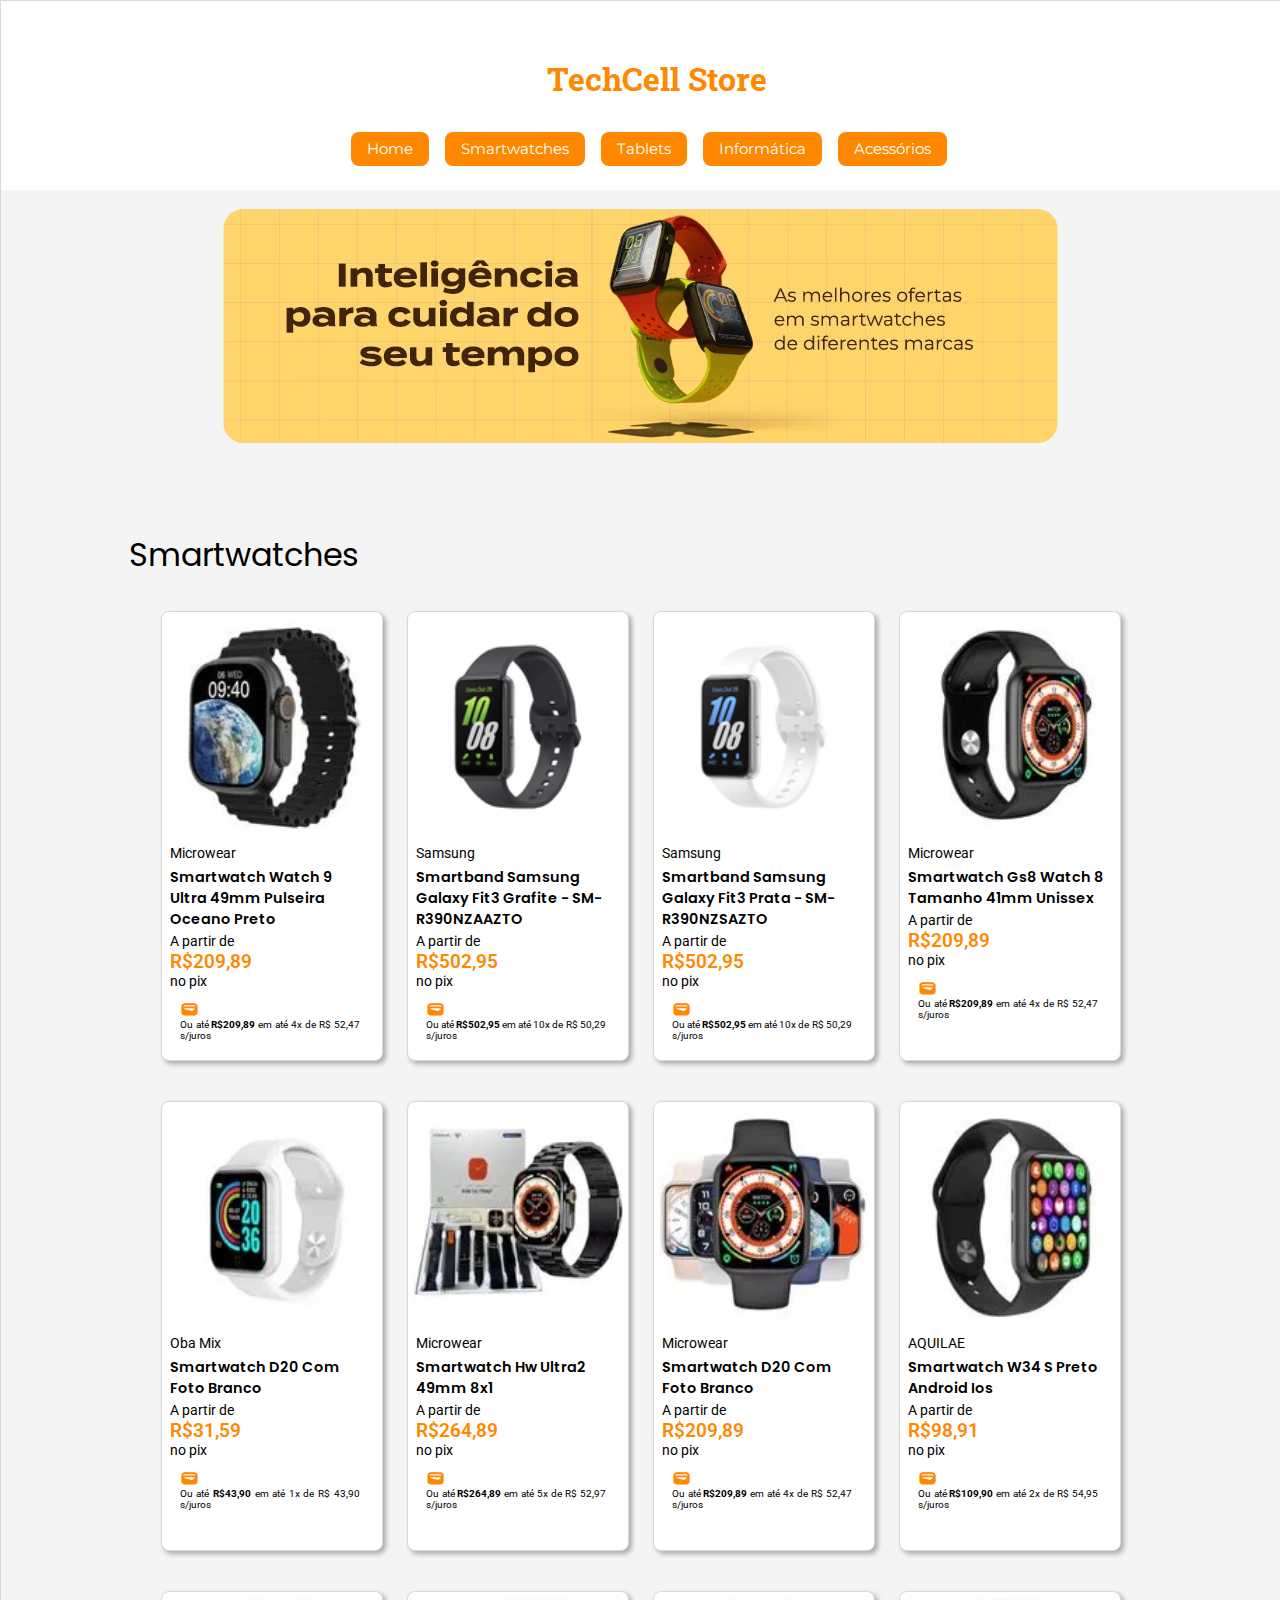
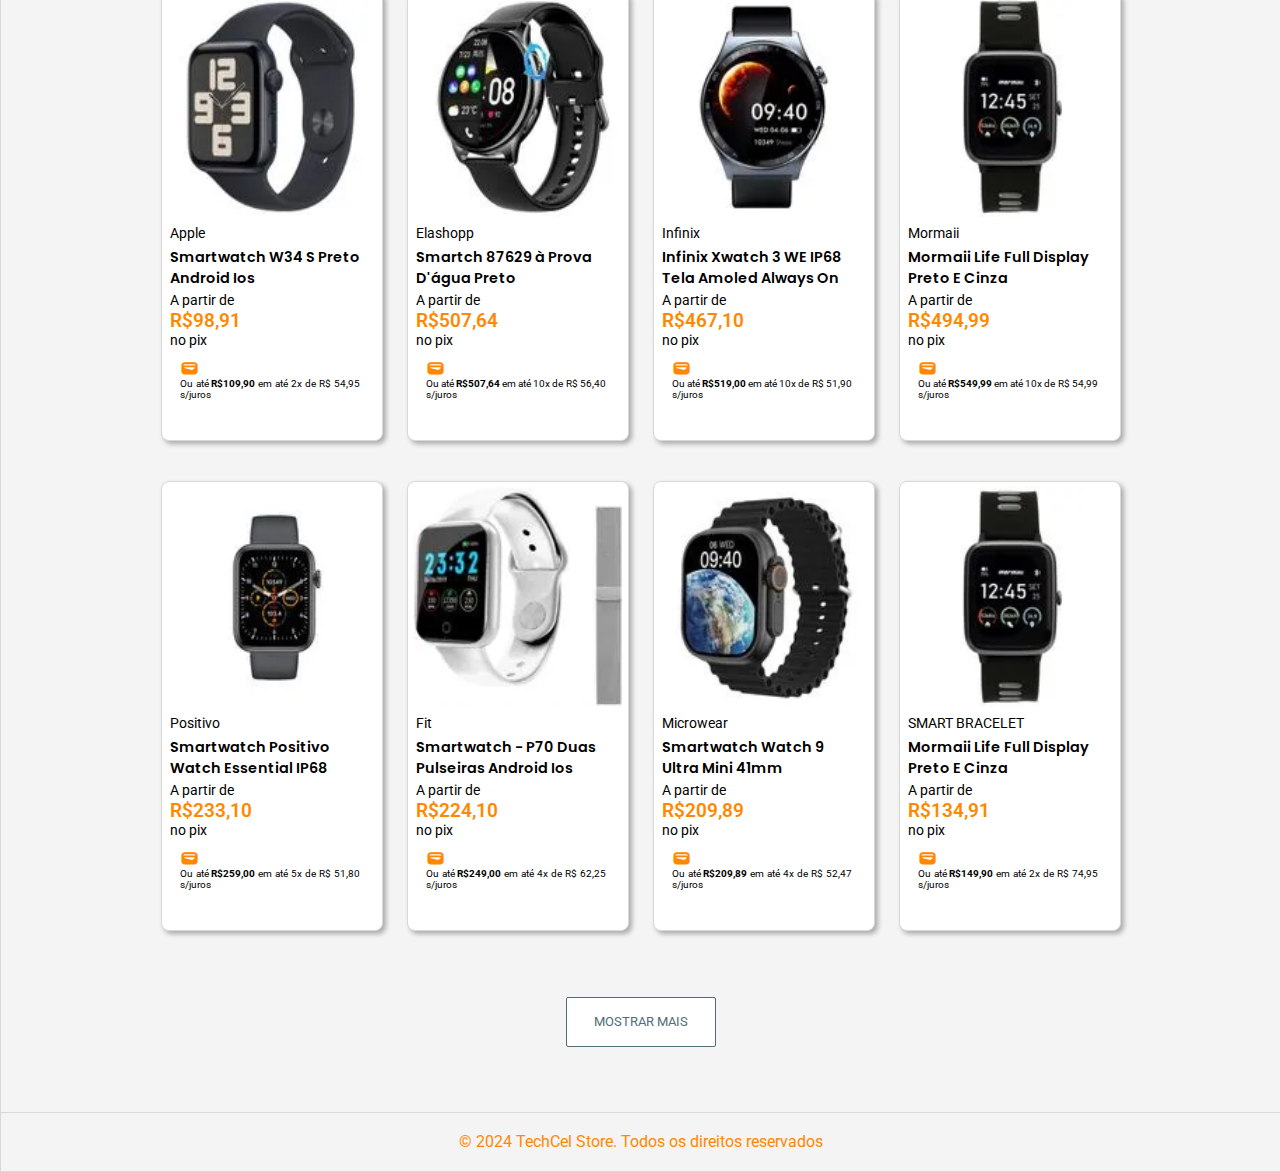
<file: smartwatches.html>
<!DOCTYPE html>
<html lang="en">
<head>
    <meta charset="UTF-8">
    <meta name="viewport" content="width=device-width, initial-scale=1.0">
    <link rel="stylesheet" href="style.css">
    <link rel="stylesheet" href="https://fonts.googleapis.com/css2?family=Material+Symbols+Outlined:opsz,wght,FILL,GRAD@20..48,100..700,0..1,-50..200&icon_names=wallet" />
    <link rel="icon" href="imagens/favicon/favicon.ico" type="image/x-icon">
    <title>Smartwatches - TechCell Store</title>
</head>
<body>
    <header>
        <h1><span>TechCell Store</span></h1>
        <nav class="menu">
            <ul>
                <li><a href="index.html">Home</a></li>
                <li><a href="smartwatches.html">Smartwatches</a></li>
                <li><a href="tablets.html">Tablets</a></li>
                <li><a href="informatica.html">Informática</a></li>
                <li><a href="acessorios.html">Acessórios</a></li>
            </ul>
        </nav>
    </header>
    
    <main>

        <section class="menu-second">
            <div class="menu-list">
                <a href="index.html">Home</a> 
                <a href="smartwatches.html">Smartwatches</a> 
                <a href="tablets.html">Tablets</a> 
                <a href="informatica.html">Informática</a> 
                <a href="acessorios.html">Acessórios</a> 
            </div>
        </section>

        <section class="banner">
            <div class="eletro">
                <img src="imagens/smartwatches/banner.webp" alt="banner Inteligência para cuidar do seu tempo">
            </div>
        </section>

        <h1>Smartwatches</h1>

        <section>

            <div class="smart"><img src="imagens/smartwatches/watch9-ultra.webp" alt="Smartwatch Watch 9 Ultra 49mm Pulseira Oceano Preto">
                <div class="namecel">
                    <p>Microwear</p>
                    <p class="descri">Smartwatch Watch 9 Ultra 49mm Pulseira Oceano Preto</p>
                    <p>A partir de <span>R$209,89</span> no pix</p>
                    
                    <p class="card">
                        <span class="material-symbols-outlined">
                            wallet
                        </span>Ou até <strong>R$209,89</strong></span> em até 4x de R$ 52,47 s/juros</p>
                </div>
            </div>

            <div class="smart"><img src="imagens/smartwatches/galaxy-fit3.jpeg" alt="Smartband Samsung Galaxy Fit3 Grafite">
                <div class="namecel">
                    <p>Samsung</p>
                    <p class="descri">Smartband Samsung Galaxy Fit3 Grafite - SM-R390NZAAZTO</p>
                    <p>A partir de <span>R$502,95</span> no pix</p>
                    
                    <p class="card">
                        <span class="material-symbols-outlined">
                            wallet
                        </span>Ou até <strong>R$502,95</strong></span> em até 10x de R$ 50,29 s/juros</p>
                </div>
            </div>

            <div class="smart"><img src="imagens/smartwatches/smart-fit3prata.jpeg" alt="Smartband Samsung Galaxy Fit3 Prata">
                <div class="namecel">
                    <p>Samsung</p>
                    <p class="descri">Smartband Samsung Galaxy Fit3 Prata - SM-R390NZSAZTO</p>
                    <p>A partir de <span>R$502,95</span> no pix</p>
                    
                    <p class="card">
                        <span class="material-symbols-outlined">
                            wallet
                        </span>Ou até <strong>R$502,95</strong></span> em até 10x de R$ 50,29 s/juros</p>
                </div>
            </div>

            <div class="smart"><img src="imagens/smartwatches/gs8-watch8.webp" alt="Smartwatch Gs8 Watch 8 Tamanho 41mm">
                <div class="namecel">
                    <p>Microwear</p>
                    <p class="descri">Smartwatch Gs8 Watch 8 Tamanho 41mm Unissex</p>
                    <p>A partir de <span>R$209,89</span> no pix</p>
                    
                    <p class="card">
                        <span class="material-symbols-outlined">
                            wallet
                        </span>Ou até <strong>R$209,89</strong></span> em até 4x de R$ 52,47 s/juros</p>
                </div>
            </div>
        </section>

        <section>
            <div class="smart"><img src="imagens/smartwatches/smart-d20.webp" alt="Smartwatch D20 Com Foto Branco">
                <div class="namecel">
                    <p>Oba Mix</p>
                    <p class="descri">Smartwatch D20 Com Foto Branco</p>
                    <p>A partir de <span>R$31,59</span> no pix</p>
                    
                    <p class="card">
                        <span class="material-symbols-outlined">
                            wallet
                        </span>Ou até <strong>R$43,90</strong></span> em até 1x de R$ 43,90 s/juros</p>
                </div>
            </div>

            <div class="smart"><img src="imagens/smartwatches/hw-ultra2.webp" alt="Smartwatch Hw Ultra2 49mm 8x1">
                <div class="namecel">
                    <p>Microwear</p>
                    <p class="descri">Smartwatch Hw Ultra2 49mm 8x1</p>
                    <p>A partir de <span>R$264,89</span> no pix</p>
                    
                    <p class="card">
                        <span class="material-symbols-outlined">
                            wallet
                        </span>Ou até <strong>R$264,89</strong></span> em até 5x de R$ 52,97 s/juros</p>
                </div>
            </div>
            <div class="smart"><img src="imagens/smartwatches/smart-d20-2.webp" alt="Smartwatch D20 Com Foto Branco">
                <div class="namecel">
                    <p>Microwear</p>
                    <p class="descri">Smartwatch D20 Com Foto Branco</p>
                    <p>A partir de <span>R$209,89</span> no pix</p>
                    
                    <p class="card">
                        <span class="material-symbols-outlined">
                            wallet
                        </span>Ou até <strong>R$209,89</strong></span> em até 4x de R$ 52,47 s/juros</p>
                </div>
            </div>
            <div class="smart"><img src="imagens/smartwatches/smart-w34s.webp" alt="Smartwatch W34 S Preto">
                <div class="namecel">
                    <p>AQUILAE</p>
                    <p class="descri">Smartwatch W34 S Preto Android Ios</p>
                    <p>A partir de <span>R$98,91</span> no pix</p>
                    
                    <p class="card">
                        <span class="material-symbols-outlined">
                            wallet
                        </span>Ou até <strong>R$109,90</strong></span> em até 2x de R$ 54,95 s/juros</p>
                </div>
            </div>
        </section>

        <section>
            <div class="smart"><img src="imagens/smartwatches/smart-w34s2.webp" alt="Smartwatch W34 S Preto">
                <div class="namecel">
                    <p>Apple</p>
                    <p class="descri">Smartwatch W34 S Preto Android Ios</p>
                    <p>A partir de <span>R$98,91</span> no pix</p>
                    
                    <p class="card">
                        <span class="material-symbols-outlined">
                            wallet
                        </span>Ou até <strong>R$109,90</strong></span> em até 2x de R$ 54,95 s/juros</p>
                </div>
            </div>

            <div class="smart"><img src="imagens/smartwatches/smart-87629.webp" alt="Smartch 87629 à Prova D'água">
                <div class="namecel">
                    <p>Elashopp</p>
                    <p class="descri">Smartch 87629 à Prova D'água Preto</p>
                    <p>A partir de <span>R$507,64</span> no pix</p>
                    
                    <p class="card">
                        <span class="material-symbols-outlined">
                            wallet
                        </span>Ou até <strong>R$507,64</strong></span> em até 10x de R$ 56,40 s/juros</p>
                </div>
            </div>
            <div class="smart"><img src="imagens/smartwatches/infinix-xwatch3we.webp" alt="Infinix Xwatch 3 WE IP68">
                <div class="namecel">
                    <p>Infinix</p>
                    <p class="descri">Infinix Xwatch 3 WE IP68 Tela Amoled Always On</p>
                    <p>A partir de <span>R$467,10</span> no pix</p>
                    
                    <p class="card">
                        <span class="material-symbols-outlined">
                            wallet
                        </span>Ou até <strong>R$519,00</strong></span> em até 10x de R$ 51,90 s/juros</p>
                </div>
            </div>
            <div class="smart"><img src="imagens/smartwatches/mormaii-life.webp" alt="Mormaii Life Full">
                <div class="namecel">
                    <p>Mormaii</p>
                    <p class="descri"> Mormaii Life Full Display Preto E Cinza</p>
                    <p>A partir de <span>R$494,99</span> no pix</p>
                    
                    <p class="card">
                        <span class="material-symbols-outlined">
                            wallet
                        </span>Ou até <strong>R$549,99</strong></span> em até 10x de R$ 54,99 s/juros</p>
                </div>
            </div>
        </section>

        <section>
            <div class="smart"><img src="imagens/smartwatches/positivo-watch.webp" alt="Smartwatch Positivo Watch Essential IP68">
                <div class="namecel">
                    <p>Positivo</p>
                    <p class="descri"> Smartwatch Positivo Watch Essential IP68</p>
                    <p>A partir de <span>R$233,10</span> no pix</p>
                    
                    <p class="card">
                        <span class="material-symbols-outlined">
                            wallet
                        </span>Ou até <strong>R$259,00</strong></span> em até 5x de R$ 51,80 s/juros</p>
                </div>
            </div>
            <div class="smart"><img src="imagens/smartwatches/smart-p70.webp" alt="Smartwatch - P70 Duas Pulseiras">
                <div class="namecel">
                    <p>Fit</p>
                    <p class="descri">Smartwatch - P70 Duas Pulseiras Android Ios</p>
                    <p>A partir de <span>R$224,10</span> no pix</p>
                    
                    <p class="card">
                        <span class="material-symbols-outlined">
                            wallet
                        </span>Ou até <strong>R$249,00</strong></span> em até 4x de R$ 62,25 s/juros</p>
                </div>
            </div>
            <div class="smart"><img src="imagens/smartwatches/watch-9ultramini.webp" alt="Smartwatch Watch 9 Ultra Mini 41mm">
                <div class="namecel">
                    <p>Microwear</p>
                    <p class="descri">Smartwatch Watch 9 Ultra Mini 41mm</p>
                    <p>A partir de <span>R$209,89</span> no pix</p>
                    
                    <p class="card">
                        <span class="material-symbols-outlined">
                            wallet
                        </span>Ou até <strong>R$209,89</strong></span> em até 4x de R$ 52,47 s/juros</p>
                </div>
            </div>
            <div class="smart"><img src="imagens/smartwatches/mormaii-life2.webp" alt="Mormaii Life Full Display">
                <div class="namecel">
                    <p>SMART BRACELET</p>
                    <p class="descri"> Mormaii Life Full Display Preto E Cinza</p>  
                    <p>A partir de <span>R$134,91</span> no pix</p>
                    
                    <p class="card">
                        <span class="material-symbols-outlined">
                            wallet
                        </span>Ou até <strong>R$149,90</strong></span> em até 2x de R$ 74,95 s/juros</p>
                </div>
            </div>
        </section>

        <section class="btn-h">
            <button class="btn">MOSTRAR MAIS</button>
        </section>
    </main>

    <footer>
        <p>&copy; 2024 TechCel Store. Todos os direitos reservados</p>
    </footer>

</body>
</html>
</file>
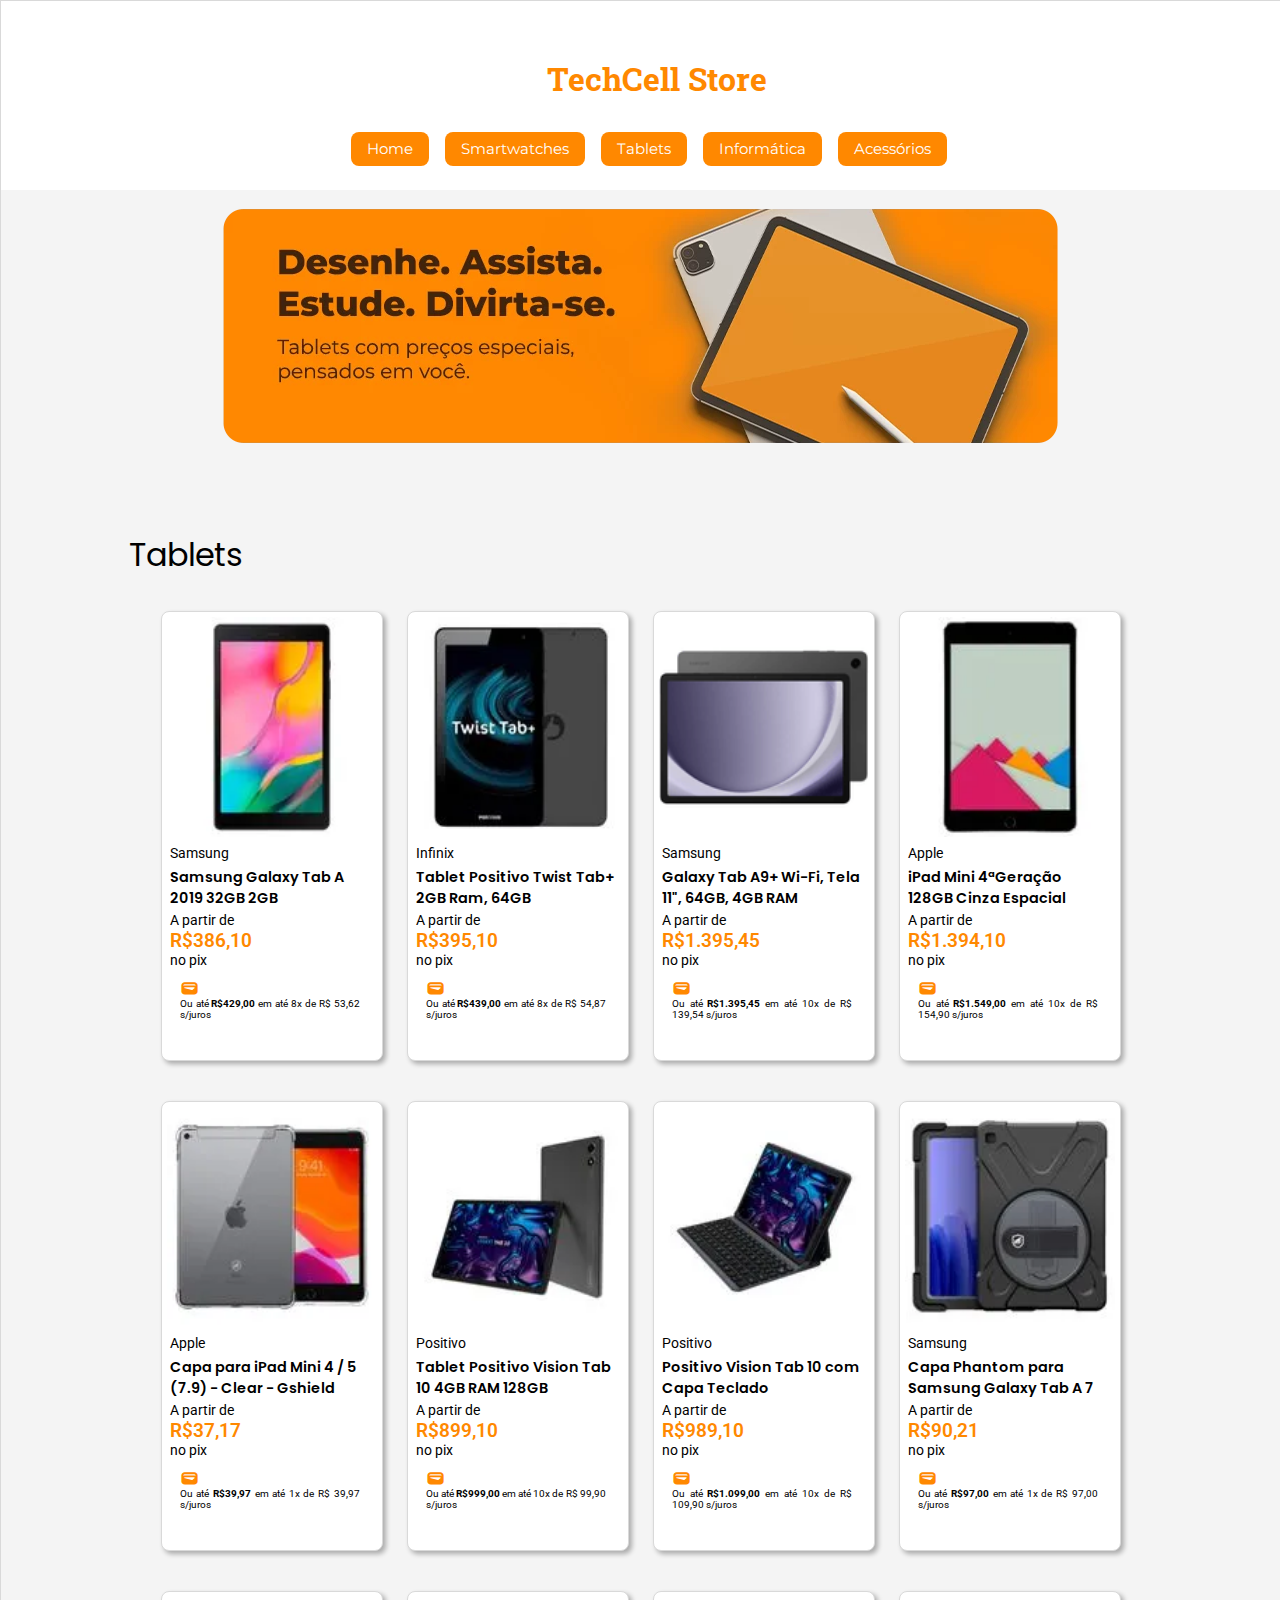
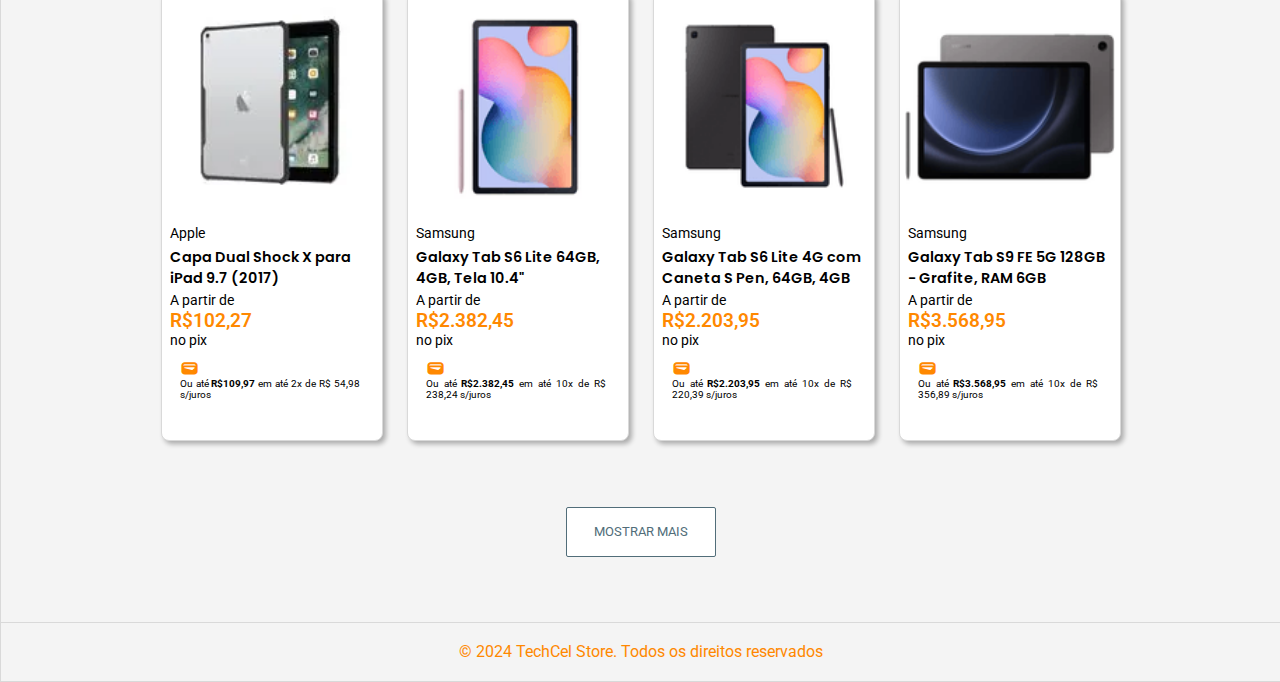
<file: tablets.html>
<!DOCTYPE html>
<html lang="en">
<head>
    <meta charset="UTF-8">
    <meta name="viewport" content="width=device-width, initial-scale=1.0">
    <link rel="stylesheet" href="style.css">
    <link rel="stylesheet" href="https://fonts.googleapis.com/css2?family=Material+Symbols+Outlined:opsz,wght,FILL,GRAD@20..48,100..700,0..1,-50..200&icon_names=wallet" />
    <link rel="icon" href="imagens/favicon/favicon.ico" type="image/x-icon">
    <title>Tablets - TechCell Store</title>
</head>
<body>
    <header>
        <h1><span>TechCell Store</span></h1>
        <nav class="menu">
            <ul>
                <li><a href="index.html">Home</a></li>
                <li><a href="smartwatches.html">Smartwatches</a></li>
                <li><a href="tablets.html">Tablets</a></li>
                <li><a href="informatica.html">Informática</a></li>
                <li><a href="acessorios.html">Acessórios</a></li>
            </ul>
        </nav>
    </header>

    <main>

        <section class="menu-second">
            <div class="menu-list">
                <a href="index.html">Home</a> 
                <a href="smartwatches.html">Smartwatches</a> 
                <a href="tablets.html">Tablets</a> 
                <a href="informatica.html">Informática</a> 
                <a href="acessorios.html">Acessórios</a> 
            </div>
        </section>

        <section class="banner">
            <div class="eletro">
                <img src="imagens/tablets/banner.webp" alt="banner Desenhe. Assita. Estude. Divirta-se.">
            </div>
        </section>

        <h1>Tablets</h1>

        <section>

            <div class="smart"><img src="imagens/tablets/galaxy-tabA2019.webp" alt="Samsung Galaxy Tab A 2019">
                <div class="namecel">
                    <p>Samsung</p>
                    <p class="descri">Samsung Galaxy Tab A 2019 32GB 2GB</p>
                    <p>A partir de <span>R$386,10</span> no pix</p>
                    
                    <p class="card">
                        <span class="material-symbols-outlined">
                            wallet
                        </span>Ou até <strong>R$429,00</strong></span> em até 8x de R$ 53,62 s/juros</p>
                </div>
            </div>
            <div class="smart"><img src="imagens/tablets/twist-tab+.webp" alt="Tablet Positivo Twist Tab+">
                <div class="namecel">
                    <p>Infinix</p>
                    <p class="descri">Tablet Positivo Twist Tab+ 2GB Ram, 64GB</p>
                    <p>A partir de <span>R$395,10</span> no pix</p>
                    
                    <p class="card">
                        <span class="material-symbols-outlined">
                            wallet
                        </span>Ou até <strong>R$439,00</strong></span> em até 8x de R$ 54,87 s/juros</p>
                </div>
            </div>
            <div class="smart"><img src="imagens/tablets/galaxy-tabA9+.jpeg" alt="Galaxy Tab A9+ Wi-Fi, Tela 11"">
                <div class="namecel">
                    <p>Samsung</p>
                    <p class="descri">Galaxy Tab A9+ Wi-Fi, Tela 11", 64GB, 4GB RAM</p>
                    <p>A partir de <span>R$1.395,45</span> no pix</p>
                    
                    <p class="card">
                        <span class="material-symbols-outlined">
                            wallet
                        </span>Ou até <strong>R$1.395,45</strong></span> em até 10x de R$ 139,54 s/juros</p>
                </div>
            </div>

            <div class="smart"><img src="imagens/tablets/ipad-mini4gen.webp" alt="iPad Mini 4ªGeração 128GB">
                <div class="namecel">
                    <p>Apple</p>
                    <p class="descri">iPad Mini 4ªGeração 128GB Cinza Espacial</p>
                    <p>A partir de <span>R$1.394,10</span> no pix</p>
                    
                    <p class="card">
                        <span class="material-symbols-outlined">
                            wallet
                        </span>Ou até <strong>R$1.549,00</strong></span> em até 10x de R$ 154,90 s/juros</p>
                </div>
            </div>
        </section>

        <section>

            <div class="smart"><img src="imagens/tablets/capa-ipadmini4.webp" alt="Capa para iPad Mini 4 / 5 (7.9)">
                <div class="namecel">
                    <p>Apple</p>
                    <p class="descri">Capa para iPad Mini 4 / 5 (7.9) - Clear - Gshield</p>
                    <p>A partir de <span>R$37,17</span> no pix</p>
                    
                    <p class="card">
                        <span class="material-symbols-outlined">
                            wallet
                        </span>Ou até <strong>R$39,97</strong></span> em até 1x de R$ 39,97 s/juros</p>
                </div>
            </div>
            <div class="smart"><img src="imagens/tablets/vision-tab10.webp" alt="Tablet Positivo Vision Tab 10">
                <div class="namecel">
                    <p>Positivo</p>
                    <p class="descri">Tablet Positivo Vision Tab 10 4GB RAM 128GB</p>
                    <p>A partir de <span>R$899,10</span> no pix</p>
                    
                    <p class="card">
                        <span class="material-symbols-outlined">
                            wallet
                        </span>Ou até <strong>R$999,00</strong></span> em até 10x de R$ 99,90 s/juros</p>
                </div>
            </div>
            <div class="smart"><img src="imagens/tablets/visiontab10-capateclado.webp" alt="Positivo Vision Tab 10 com Capa Teclado">
                <div class="namecel">
                    <p>Positivo</p>
                    <p class="descri">Positivo Vision Tab 10 com Capa Teclado</p>
                    <p>A partir de <span>R$989,10</span> no pix</p>
                    
                    <p class="card">
                        <span class="material-symbols-outlined">
                            wallet
                        </span>Ou até <strong>R$1.099,00</strong></span> em até 10x de R$ 109,90 s/juros</p>
                </div>
            </div>
            <div class="smart"><img src="imagens/tablets/capa-phantomA7.webp" alt="Capa Phantom para Samsung Galaxy Tab A 7">
                <div class="namecel">
                    <p>Samsung</p>
                    <p class="descri">Capa Phantom para Samsung Galaxy Tab A 7</p>
                    <p>A partir de <span>R$90,21</span> no pix</p>
                    
                    <p class="card">
                        <span class="material-symbols-outlined">
                            wallet
                        </span>Ou até <strong>R$97,00</strong></span> em até 1x de R$ 97,00 s/juros</p>
                </div>
            </div>
        </section>

        <section>
            <div class="smart"><img src="imagens/tablets/capa-ipad97.webp" alt="Capa Dual Shock X para iPad 9.7 (2017)">
                <div class="namecel">
                    <p>Apple</p>
                    <p class="descri">Capa Dual Shock X para iPad 9.7 (2017)</p>
                    <p>A partir de <span>R$102,27</span> no pix</p>
                    
                    <p class="card">
                        <span class="material-symbols-outlined">
                            wallet
                        </span>Ou até <strong>R$109,97</strong></span> em até 2x de R$ 54,98 s/juros</p>
                </div>
            </div>
            <div class="smart"><img src="imagens/tablets/tabS6-lite.jpeg" alt="Galaxy Tab S6 Lite 64GB">
                <div class="namecel">
                    <p>Samsung</p>
                    <p class="descri">Galaxy Tab S6 Lite 64GB, 4GB, Tela 10.4"</p>
                    <p>A partir de <span>R$2.382,45</span> no pix</p>
                    
                    <p class="card">
                        <span class="material-symbols-outlined">
                            wallet
                        </span>Ou até <strong>R$2.382,45</strong></span> em até 10x de R$ 238,24 s/juros</p>
                </div>
            </div>
            <div class="smart"><img src="imagens/tablets/tabS6-litespen.jpeg" alt="alaxy Tab S6 Lite 4G com Caneta S Pen">
                <div class="namecel">
                    <p>Samsung</p>
                    <p class="descri">Galaxy Tab S6 Lite 4G com Caneta S Pen, 64GB, 4GB</p>
                    <p>A partir de <span>R$2.203,95</span> no pix</p>
                    
                    <p class="card">
                        <span class="material-symbols-outlined">
                            wallet
                        </span>Ou até <strong>R$2.203,95</strong></span> em até 10x de R$ 220,39 s/juros</p>
                </div>
            </div>
            <div class="smart"><img src="imagens/tablets/tabS9-FE5G.jpeg" alt="Galaxy Tab S9 FE 5G">
                <div class="namecel">
                    <p>Samsung</p>
                    <p class="descri">Galaxy Tab S9 FE 5G 128GB - Grafite, RAM 6GB</p>
                    <p>A partir de <span>R$3.568,95</span> no pix</p>
                    
                    <p class="card">
                        <span class="material-symbols-outlined">
                            wallet
                        </span>Ou até <strong>R$3.568,95</strong></span> em até 10x de R$ 356,89 s/juros</p>
                </div>
            </div>
        </section>

        <section class="btn-h">
            <button class="btn">MOSTRAR MAIS</button>
        </section> 
    </main>

    <footer>
        <p>&copy; 2024 TechCel Store. Todos os direitos reservados</p>
    </footer>

</body>
</html>
</file>
<file: style.css>
@import url("https://fonts.googleapis.com/css2?family=Bebas+Neue&family=Poppins:wght@300;400;500;600;700&family=Roboto:ital,wght@0,100;0,300;0,400;0,500;0,700;0,900;1,100;1,300;1,400;1,500;1,700;1,900&display=swap");
@import url("https://fonts.googleapis.com/css2?family=Bebas+Neue&family=Montserrat:ital,wght@0,100..900;1,100..900&family=Poppins:wght@300;400;500;600;700&family=Roboto:wght@300;400;500;700&display=swap");
@import url("https://fonts.googleapis.com/css2?family=Bebas+Neue&family=Montserrat:ital,wght@0,100..900;1,100..900&family=Poppins:wght@300;400;500;600;700&family=Roboto+Slab:wght@100..900&family=Roboto:wght@300;400;500;700&display=swap");
@import url("https://fonts.googleapis.com/css2?family=Bebas+Neue&family=Montserrat:ital,wght@0,100..900;1,100..900&family=Oswald:wght@200..700&family=Poppins:wght@300;400;500;600;700&family=Roboto+Slab:wght@100..900&family=Roboto:ital,wght@0,400;0,500;0,700;1,400&display=swap");
@import url("https://fonts.googleapis.com/css2?family=Bebas+Neue&family=Merriweather:ital,wght@0,300;0,400;0,700;0,900;1,300;1,400;1,700;1,900&family=Montserrat:ital,wght@0,100..900;1,100..900&family=Oswald:wght@200..700&family=Poppins:wght@400;500;600;700&family=Roboto+Slab:wght@100..900&family=Roboto:ital,wght@0,400;0,500;0,700;1,400&display=swap");
@import url("https://fonts.googleapis.com/css2?family=Bebas+Neue&family=Merriweather:wght@300;400;700&family=Montserrat:ital,wght@0,100..900;1,100..900&family=Orbitron:wght@400..900&family=Oswald:wght@200..700&family=Poppins:wght@400;500;600;700&family=Roboto+Slab:wght@100..900&family=Roboto:ital,wght@0,400;0,500;0,700;1,400&display=swap");

:root {
  --border-color: #d9d9d9;
  --background: #f4f4f4;
  --color1: #ff8800;
  --color2: #fff;
  --background-hover: #cc6d00;
  --btn-background: #fff;
  --btn-border: #516d79;
  --font-body: "Roboto", sans-serif;
  --font-header: "Poppins", sans-serif;
  --font-title: "Roboto Slab", sans-serif;
  --font-nav: "Montserrat", sans-serif;
  --font-statements: "Merriweather", sans-serif;
}

/* Scroll Firefox */
* {
  scrollbar-width: 12px;
  scrollbar-color: #5a5a5a, #9a9a9a;
}

/* Scroll Chrome, Edge, Safari  */
::-webkit-scrollbar {
  width: 12px;
}

*::-webkit-scrollbar-track {
  background: #9a9a9a;
}

*::-webkit-scrollbar-thumb {
  background-color: #5a5a5a;
  border-radius: 20px;
  border: 3px solid #9a9a9a;
}

* {
  margin: 0;
  padding: 0;
  box-sizing: border-box;
}

body {
  background-color: var(--background);
  border: 1px solid #d9d9d9;
  border-right: none;
}

h1 {
  margin: 1rem;
  padding: 1rem 3rem;
  margin-left: 5rem;
  font-size: 2rem;
  font-weight: 400;
  font-family: var(--font-header);
}

header {
  background-color: var(--color2);
  padding: 1rem 1rem;
  position: fixed;
  width: 100%;
}

header h1 {
  display: block;
  text-align: center;
  margin-left: 3rem;
  padding: 1.5rem;
  font-family: var(--font-title);
  margin-bottom: 0.5rem;
}

header span {
  color: var(--color1);
  font-weight: 700;
}

.menu ul {
  margin-top: 1rem;
  margin-left: 2rem;
  display: flex;
  justify-content: center;
  align-items: center;
  list-style-type: none;
  padding-bottom: 1rem;
}

.menu a {
  margin-right: 1rem;
  text-decoration: none;
  color: #fff;
  font-family: var(--font-nav);
  font-size: 0.9125rem;
  background-color: var(--color1);
  padding: 0.5rem 1rem;
  transition: ease-in 0.3s all;
  border-radius: 8px;
}

.menu a:hover {
  background-color: var(--background-hover);
  transition: ease-out 0.3s all;
}

.menu-second {
  display: none;
  animation: slideIn 0.3s ease-out forwards;
}

main {
  margin-top: 9.5rem;
}

main h2 {
  margin: 1rem;
  padding: 2rem 3rem;
  margin-left: 5rem;
  padding-top: 3rem;
  font-size: 2rem;
  font-weight: 400;
  font-family: var(--font-title);
}

main section {
  display: flex;
  width: 100%;
  height: 450px;
  justify-content: center;
  font-size: 2rem;
  margin-bottom: 2.5rem;
  display: flex;
  gap: 1.5rem;
}

.related {
  height: 100vh;
  width: 15rem;
  flex: 1 1 100vw;
}

.smart {
  /* display: flex; */
  background-color: #fff;
  border: 1px solid #d9d9d9;
  height: 100%;
  padding: 0.3125rem;
  border-radius: 0.5rem;
  box-shadow: 3px 3px 5px rgba(0, 0, 0, 0.3);
  transition: box-shadow 0.3s ease;
  cursor: pointer;
}

.smart img {
  width: 210px;
  height: 220px;
}

.namecel {
  font-size: .9rem;
  width: 200px;
  font-family: "Roboto", sans-serif;
  text-align: justify;
  margin-left: 0.2rem;
}

.namecel:nth-child() {
  font-weight: 400;
}

.namecel span {
  display: block;
  color: #ff8800;
  font-size: 1.2rem;
  font-weight: 600;
}

.material-symbols-outlined {
  display: block;
}

.descri {
  margin-top: 5px;
  margin-bottom: 0.2rem;
  font-family: var(--font-header);
  font-weight: 600;
  text-align: start;
}

.card {
  font-size: 0.6125rem;
  margin: 0.625rem;
  display: block;
}

.material-symbols-outlined {
  width: 2.5rem;
  height: auto;
}

.statements {
  border: 1px solid #d9d9d9;
  display: flex;
  width: 25%;
  height: 50%;
  font-family: var(--font-statements);
  background-color: #fff;
  padding: 1rem;
  border-radius: 1.25rem;
  margin: 1rem;
  align-items: top;
  justify-content: center;
  box-shadow: 3px 3px 5px rgba(0, 0, 0, 0.3);
}

.statements p {
  margin-top: 1rem;
  text-align: justify;
  font-size: 0.9125rem;
  letter-spacing: 0;
}

.produto {
  display: block;
  text-align: center;
  font-size: 0.7rem;
  font-weight: 500;
  margin-top: 1.5rem;
}

.tel {
  display: block;
  text-align: center;
  margin-top: 0.6rem;
  font-weight: 300;
  text-decoration: underline;
}

.nome {
  display: block;
  text-align: center;
  margin-top: 1.5rem;
  font-family: "Roboto", sans-serif;
  color: var(--color1);
  font-weight: 700;
}

.ads {
  margin-top: 0;
}

.height {
  height: 90%;
}
.banner {
  height: 100%;
}

.eletro {
  margin: 1rem;
  height: 55%;
}

.eletro img {
  margin-top: 2rem;
}

.btn-h {
  height: 50%;
  padding: 1rem;
}

.btn {
  background-color: #fff;
  border: 1px solid var(--btn-border);
  color: var(--btn-border);
  border-radius: 2px;
  margin: 0.6rem;
  width: 9.375rem;
  height: 3.125rem;
  font-family: "Roboto";
  cursor: pointer;
}

#openMenu {
  display: flex;
  border: 1px solid #000;
  border: none;
  background: none;
  padding: 0px 0.3125rem 0px 0.3125rem;
  cursor: pointer;
  font-weight: bold;
  font-size: 1.4rem;
}

footer {
  background-color: var(--background);
  border-top: 1px solid var(--border-color);
  color: var(--color1);
  font-family: var(--font-body);
  text-align: center;
  padding: 1.2rem;
}

/* Responsividade telas de 1024px */

@media only screen and (max-width: 1024px) {
  main section {
    /* border: 1px solid #000; */
    display: grid;
    flex-direction: column;
    align-content: center;
    margin-left: 15rem;
    grid-template-columns: repeat(3, 1fr);
    width: 70%;
    height: auto;
  }

  main h1 {
    text-align: center;
  }

  main h2 {
    margin-left: 8rem;
  }

  .menu {
    display: none;
  }

  .menu-second {
    margin-top: -1.7rem;
    margin-left: 0;
    border-bottom-right-radius: 0.5rem;
    border-top-right-radius: 0.5rem;
    background-color: rgba(255, 255, 255, 0.5);
    border-right: #d9d9d9;
    display: flex;
    position: fixed;
    justify-items: start;
    font-size: 0.8rem;
    width: 15%;
    height: 70%;
  }

  .menu-list a {
    display: block;
    margin: 1rem;
    font-family: var(--font-nav);
    text-align: start;
    text-decoration: none;
    color: var(--color1);
  }

  .statements {
    display: flex;
    justify-content: baseline;
    flex-direction: column;
    margin-right: 5rem;
    width: 100%;
    height: 100%;
  }

  .banner {
    width: 90%;
  }

  .eletro {
    margin-left: 2rem;
  }

  .eletro img {
    width: 42rem;
  }

  .btn-h {
    display: flex;
    align-items: center;
  }

  footer {
    width: 100%;
  }
}

/* Responsividade telas de 768px */

@media only screen and (max-width: 768px) {
  header {
    display: block;
    text-align: center;
  }

  h1 {
    font-size: 1.5rem;
  }

  header h1 {
    display: block;
    justify-content: center;
    margin-left: 0;
    padding: 0.5rem;
    width: 100%;
    height: auto;
  }

  main h2 {
    font-size: 1rem;
    padding-top: 3rem;
    text-align: center;
  }

  .menu {
    display: none;
    justify-content: center;
    flex-wrap: wrap;
    align-items: center;
    width: 100%;
    height: auto;
  }

  .menu ul {
    margin-top: 2rem;
  }

  .menu-second {
    margin-top: -1.7rem;
    margin-left: 0;
    border: 1px solid var(--border-color);
    border-bottom-right-radius: 8px;
    border-top-right-radius: 8px;
    background-color: rgba(255, 255, 255, 0.5);
    border-right: #d9d9d9;
    display: flex;
    position: fixed;
    justify-items: start;
    font-size: 0.8rem;
    width: 16%;
    height: 70%;
  }

  .menu-list a {
    display: block;
    margin: 1rem;
    text-align: start;
    text-decoration: none;
    color: var(--color1);
  }

  main section {
    display: grid;
    flex-direction: column;
    align-content: center;
    margin-left: 10rem;
    grid-template-columns: repeat(2, 1fr);
    width: 80%;
    height: auto;
  }

  .smart {
    display: block;
    justify-content: center;
    align-items: center;
    margin-left: 2rem;
    width: 60%;
  }

  .smart img {
    display: block;
    width: 100%;
    height: auto;
  }

  .namecel {
    width: 100%;
    height: auto;
  }

  .descri {
    font-size: 0.8125rem;
    width: 100%;
    height: auto;
  }

  .card {
    font-size: 10px;
  }

  .height {
    display: block;
    width: 80%;
    margin-left: 4rem;
  }

  .statements {
    display: flex;
    justify-content: baseline;
    margin-left: 15rem;
    flex-direction: column;
    width: auto;
    height: auto;
  }

  .banner {
    margin-top: 11rem;
    padding-right: 2rem;
  }

  .eletro img {
    width: 35rem;
  }

  .btn-h {
    display: flex;
    align-items: center;
  }

  footer {
    width: auto;
  }

}

/* Responsividade telas de 648px */

@media only screen and (max-width: 648px) {

  main section {
    margin-left: 8rem;
  }

  .menu-second {
    width: 18%;
  }

  .eletro img {
    margin-top: 0;
    width: 28rem;
    margin-right: 4rem;
  }

  .statements {
    width: auto;
    height: auto;
    margin-left: 13rem;
  }

  footer {
    width: 100%;
    display: flex;
    justify-content: center;
    align-items: center;
  }
}

/* Responsividade telas de 480px */

@media only screen and (max-width: 480px) {

  h1 {
    font-size: 1.22rem;
  }

  header h1 {
    font-size: 1.22rem;
  }

  main {
    margin-top: 6rem;
  }

  main h2 {
    font-size: 1.5rem;
  }

  main section {
    margin-left: 7rem;
  }

  .menu-second {
    margin-top: 2rem;
    width: 21%;
    height: 50%;
  }

  .menu-list a {
    display: flex;
    margin-top: 2rem;
    /* border: 1px solid #000; */
    font-size: 0.6rem;
  }

  .eletro img {
    margin: 0;
    width: 300px;
  }

  .namecel span {
    font-size: .8rem;
  }

  .descri {
    width: auto;
  }

  .statements {
    margin-left: 9.5rem;
  }

}

@keyframes slideIn {
  0% {
    transform: translateX(100%);
    opacity: 0;
  }
  100% {
    transform: translateX(0);
    opacity: 1;
  }
}
</file>
